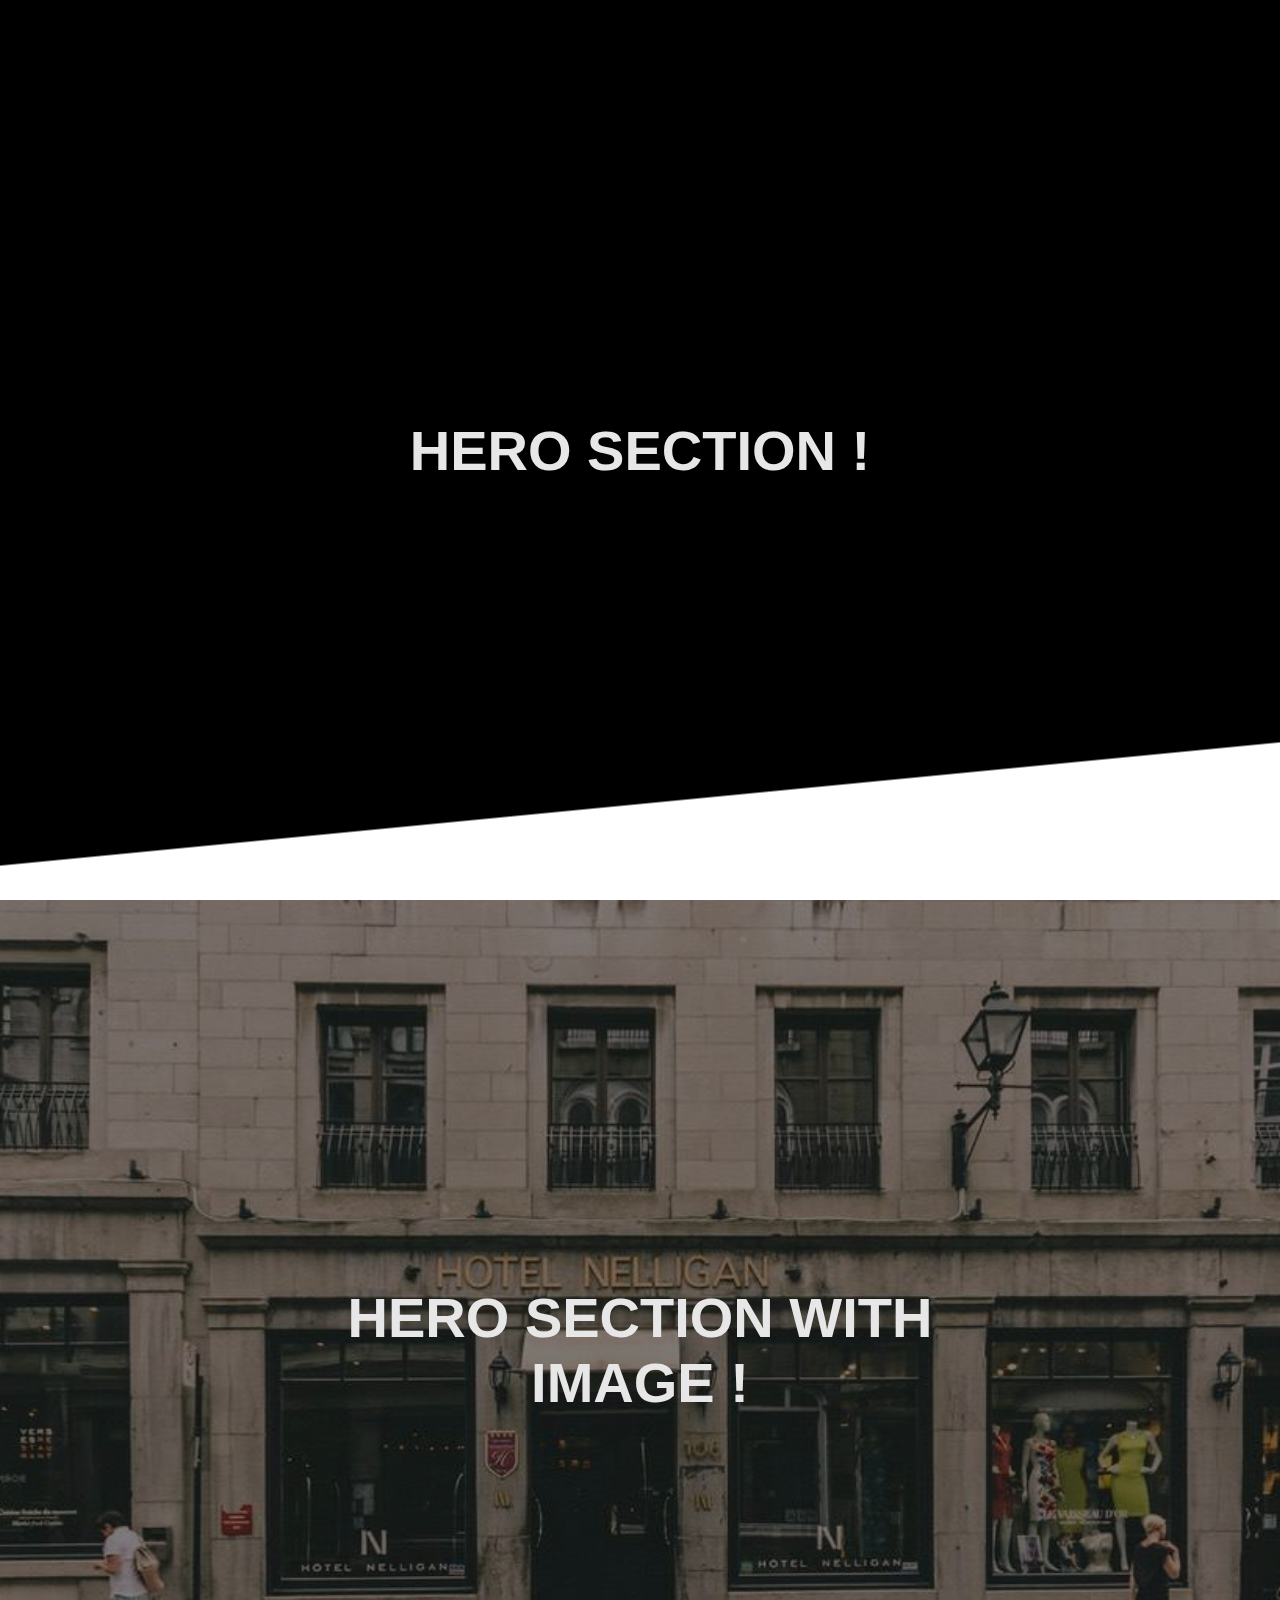
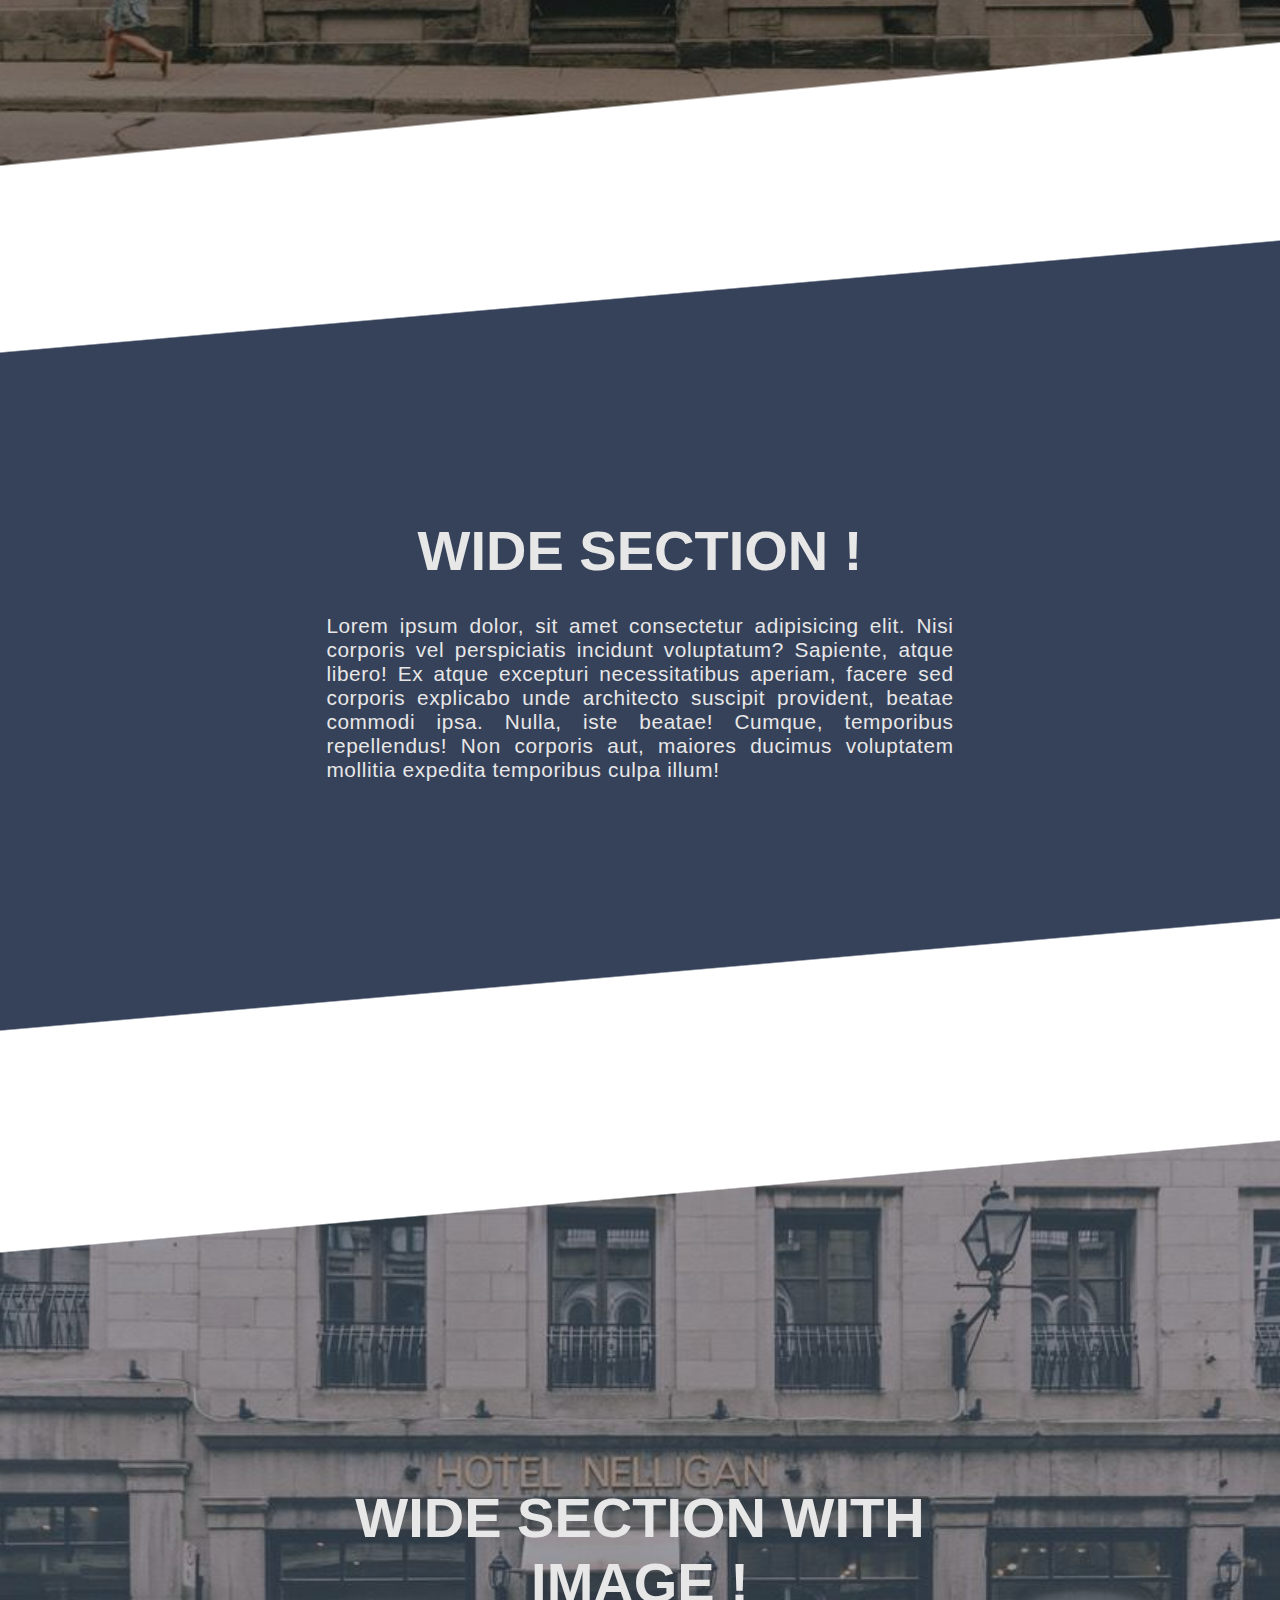
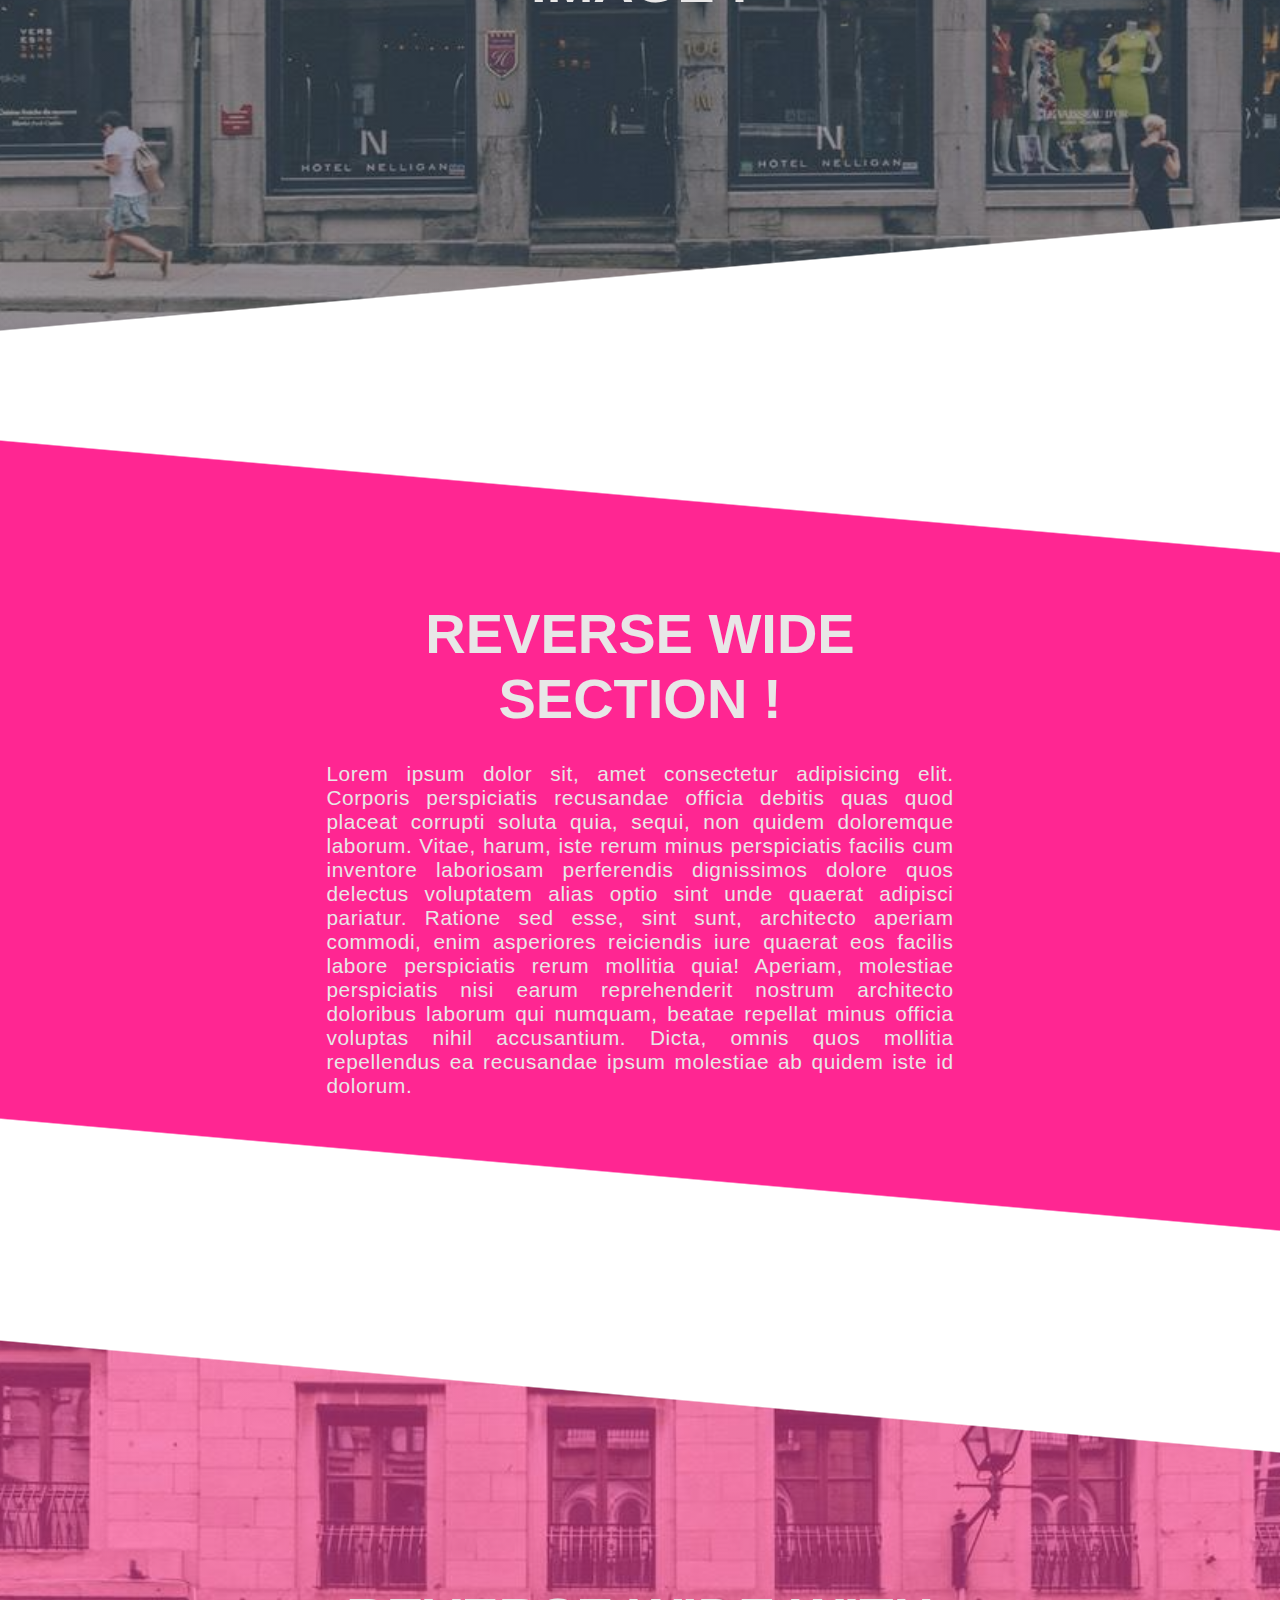
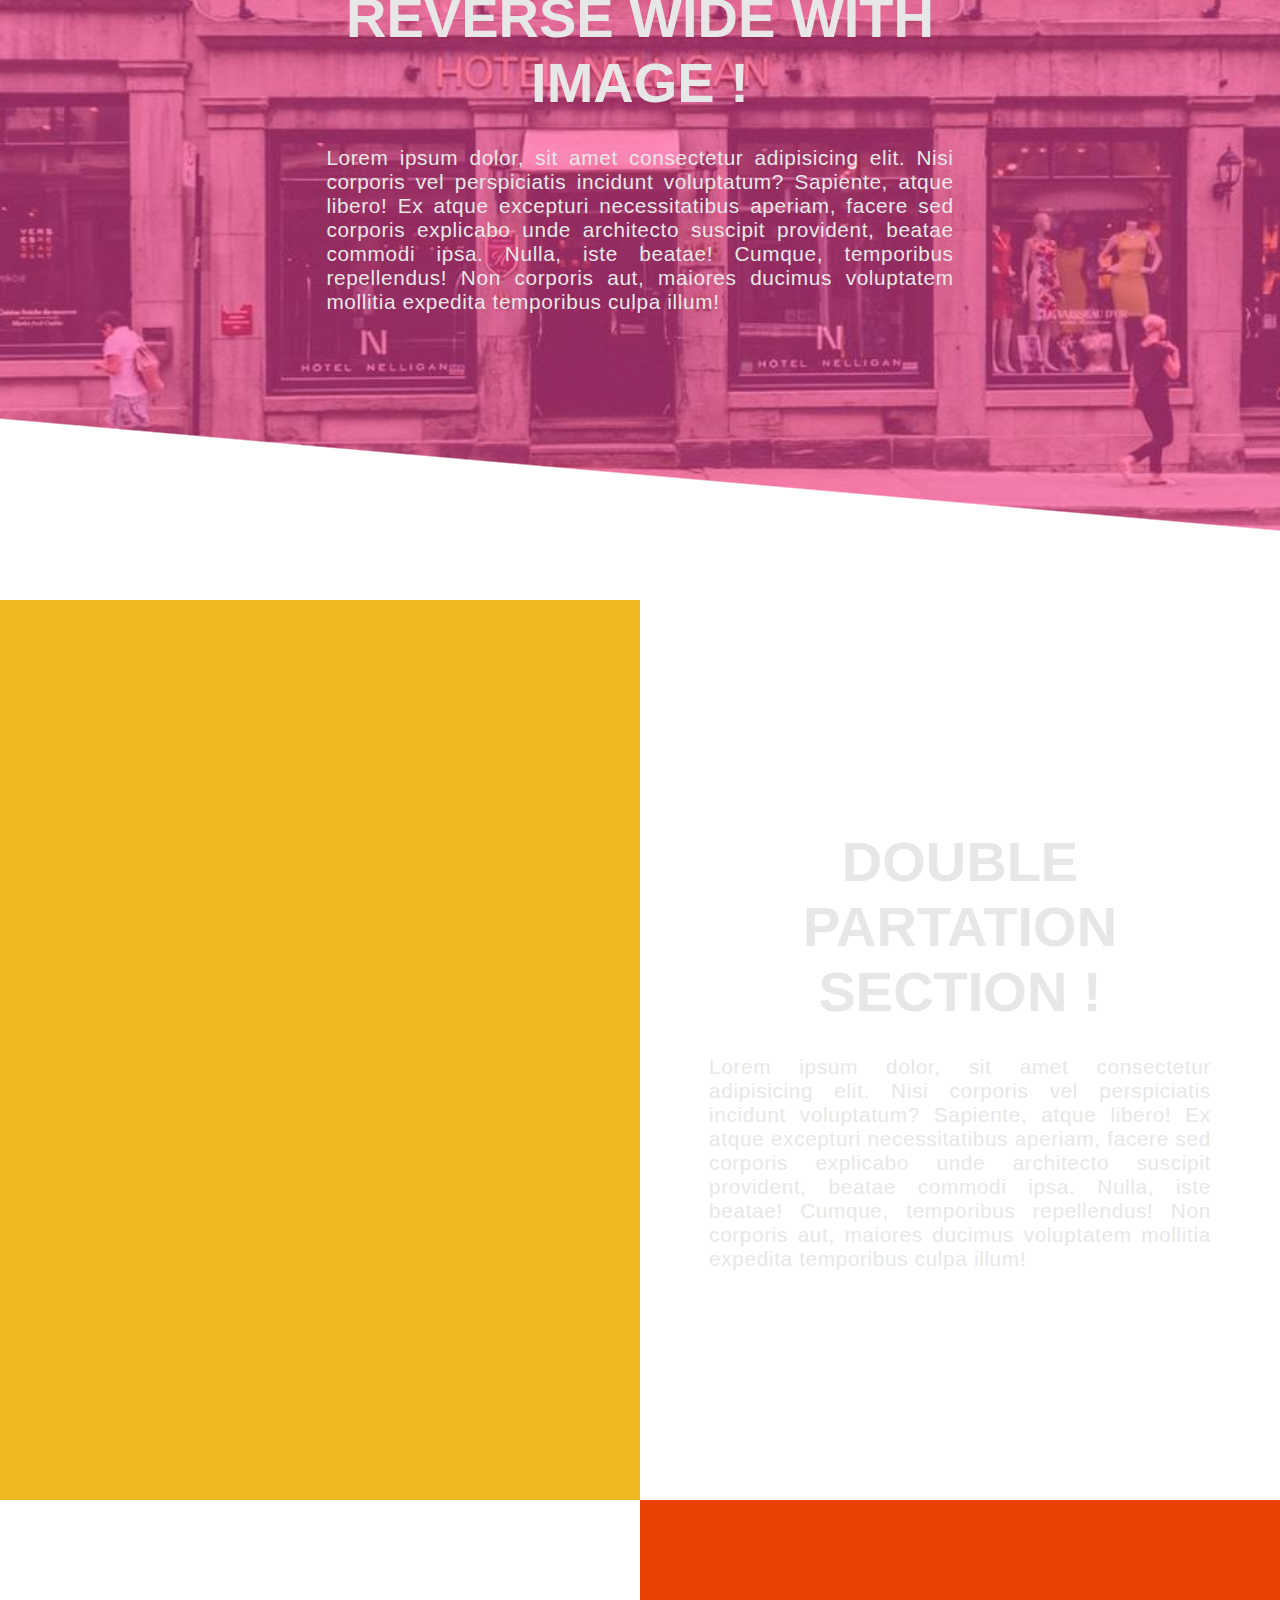
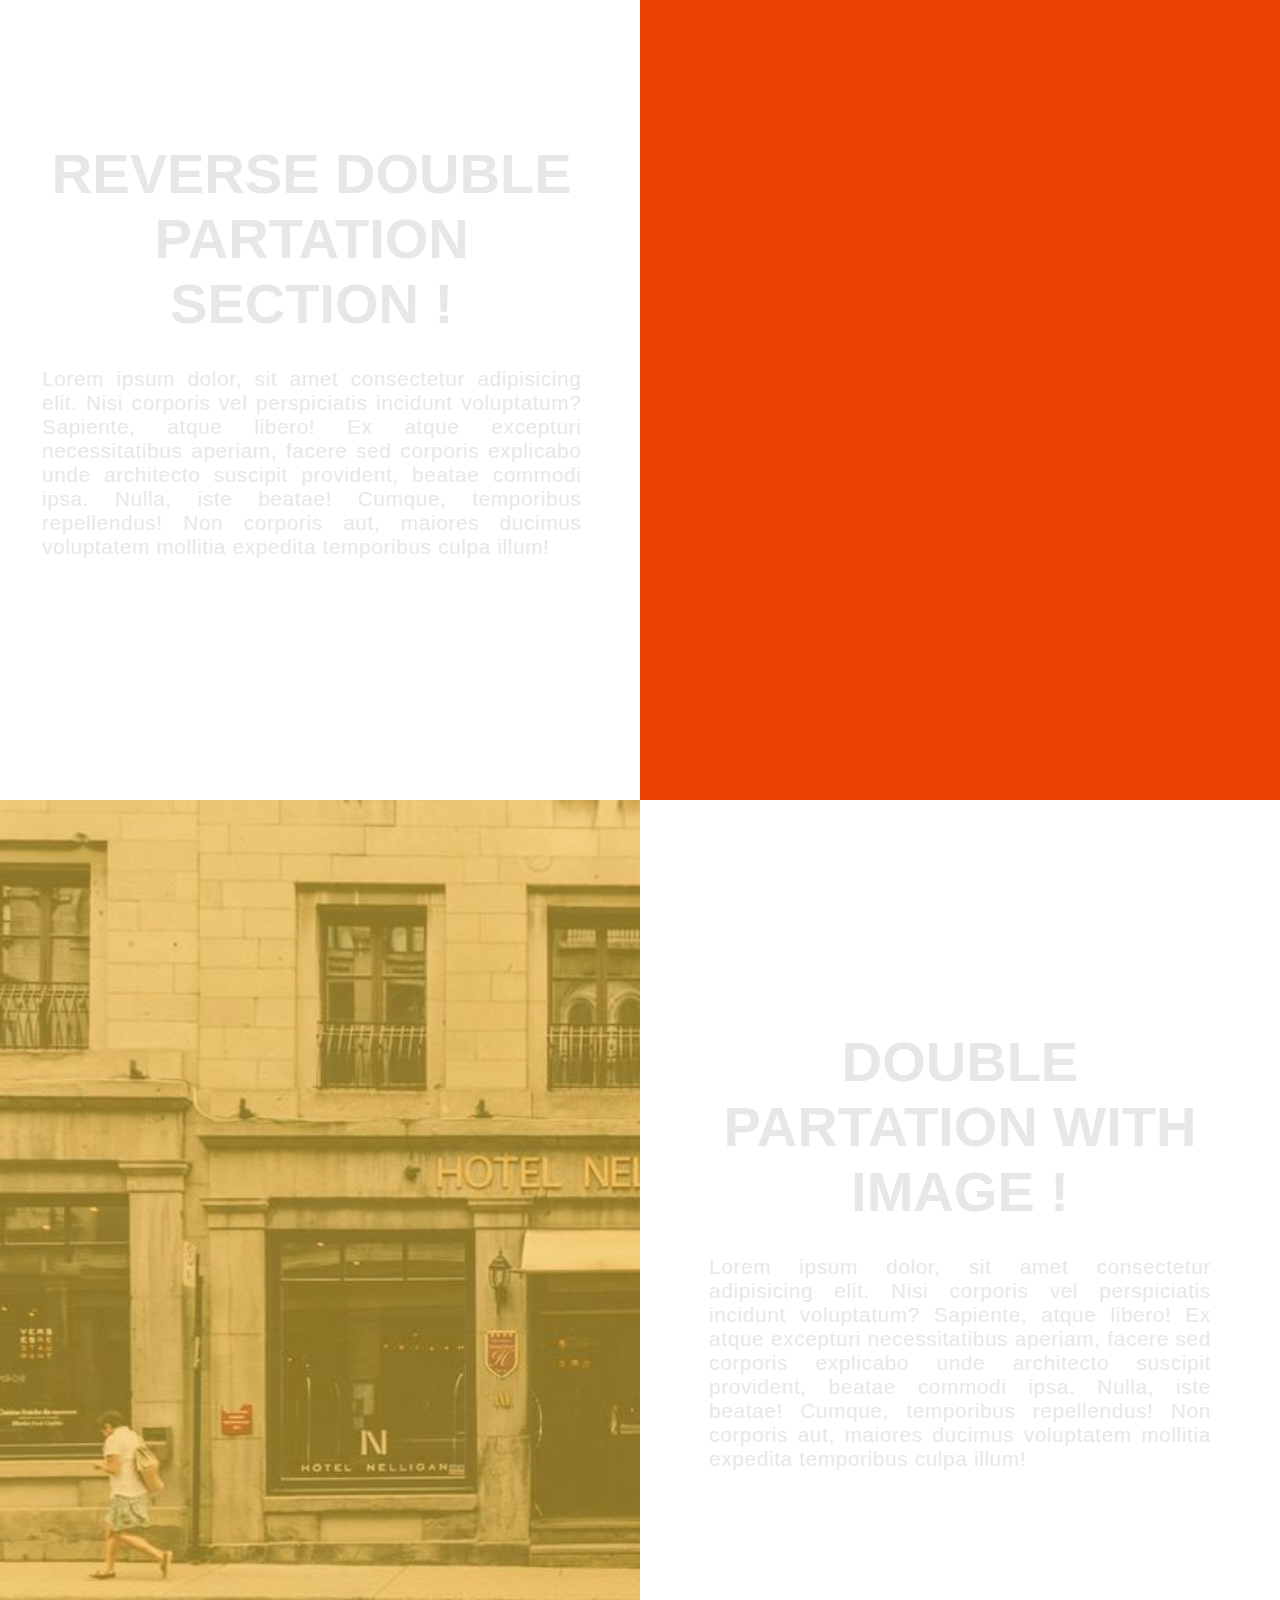
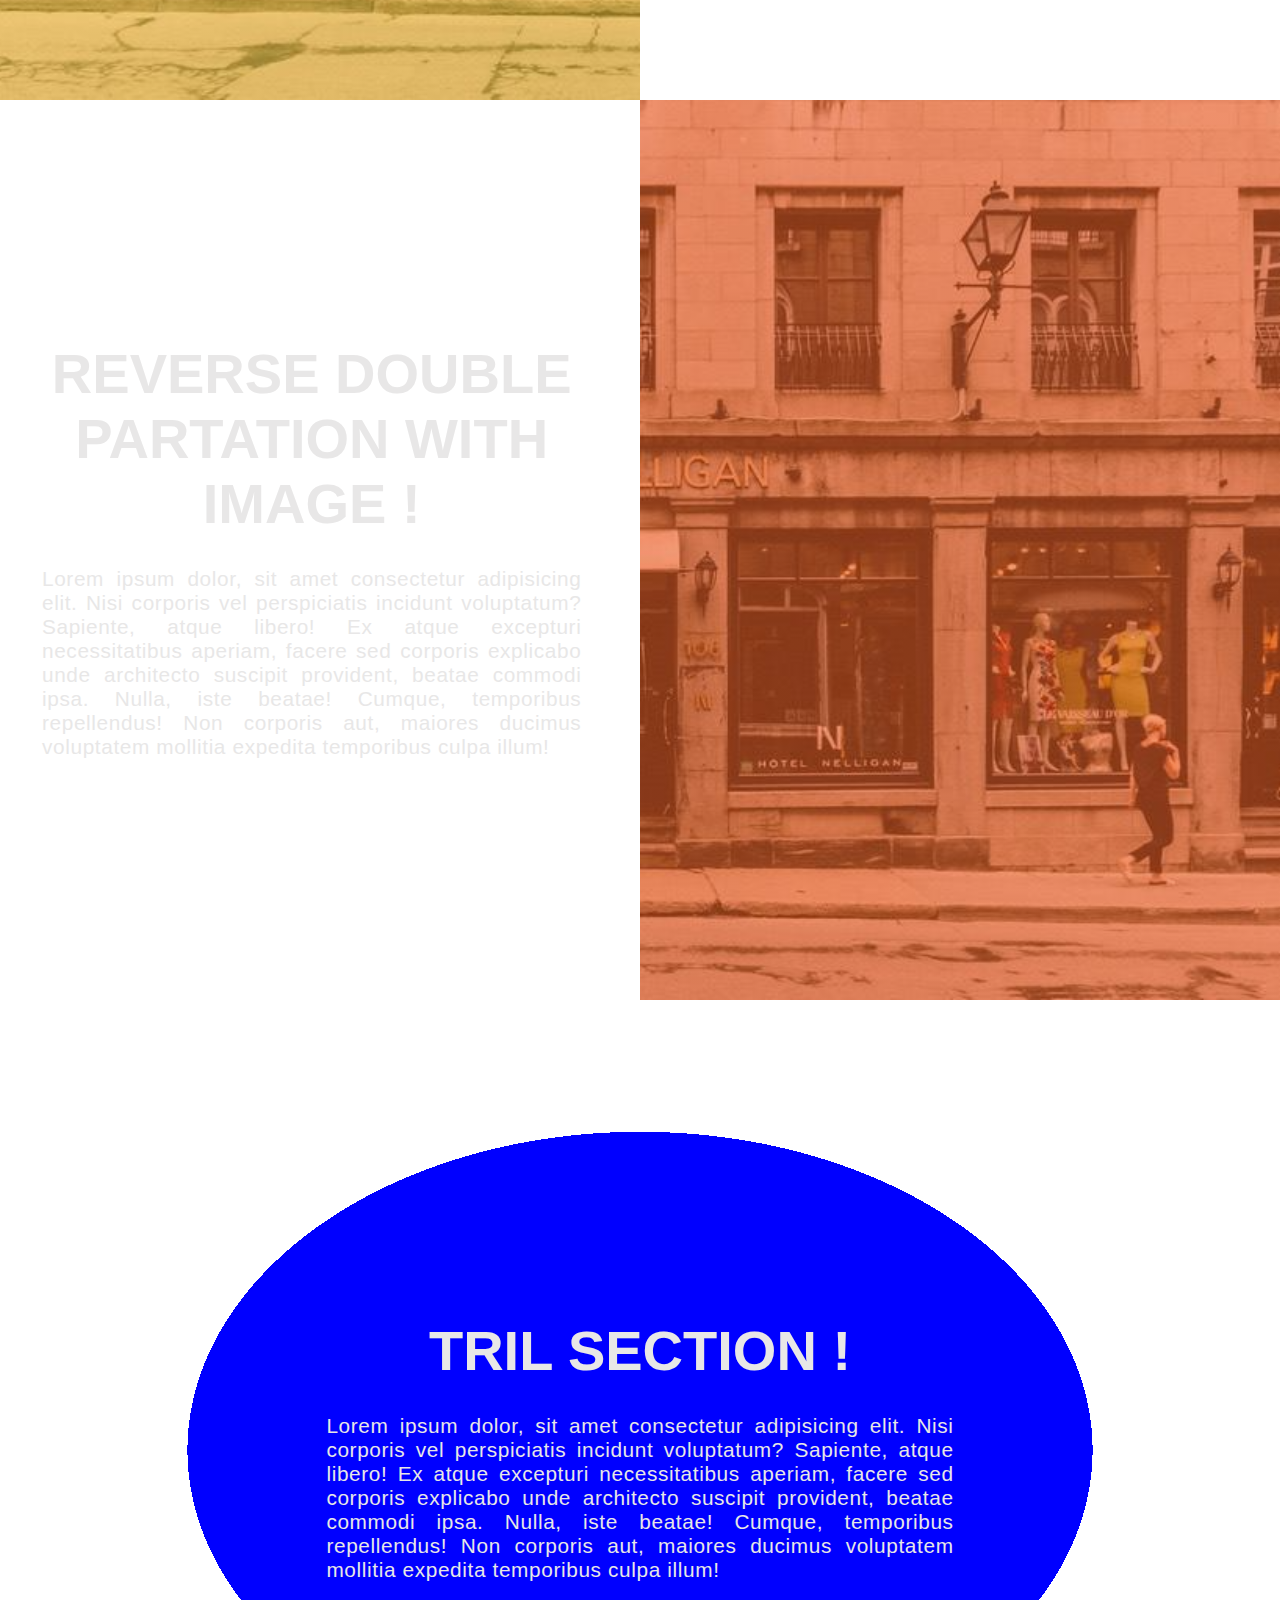
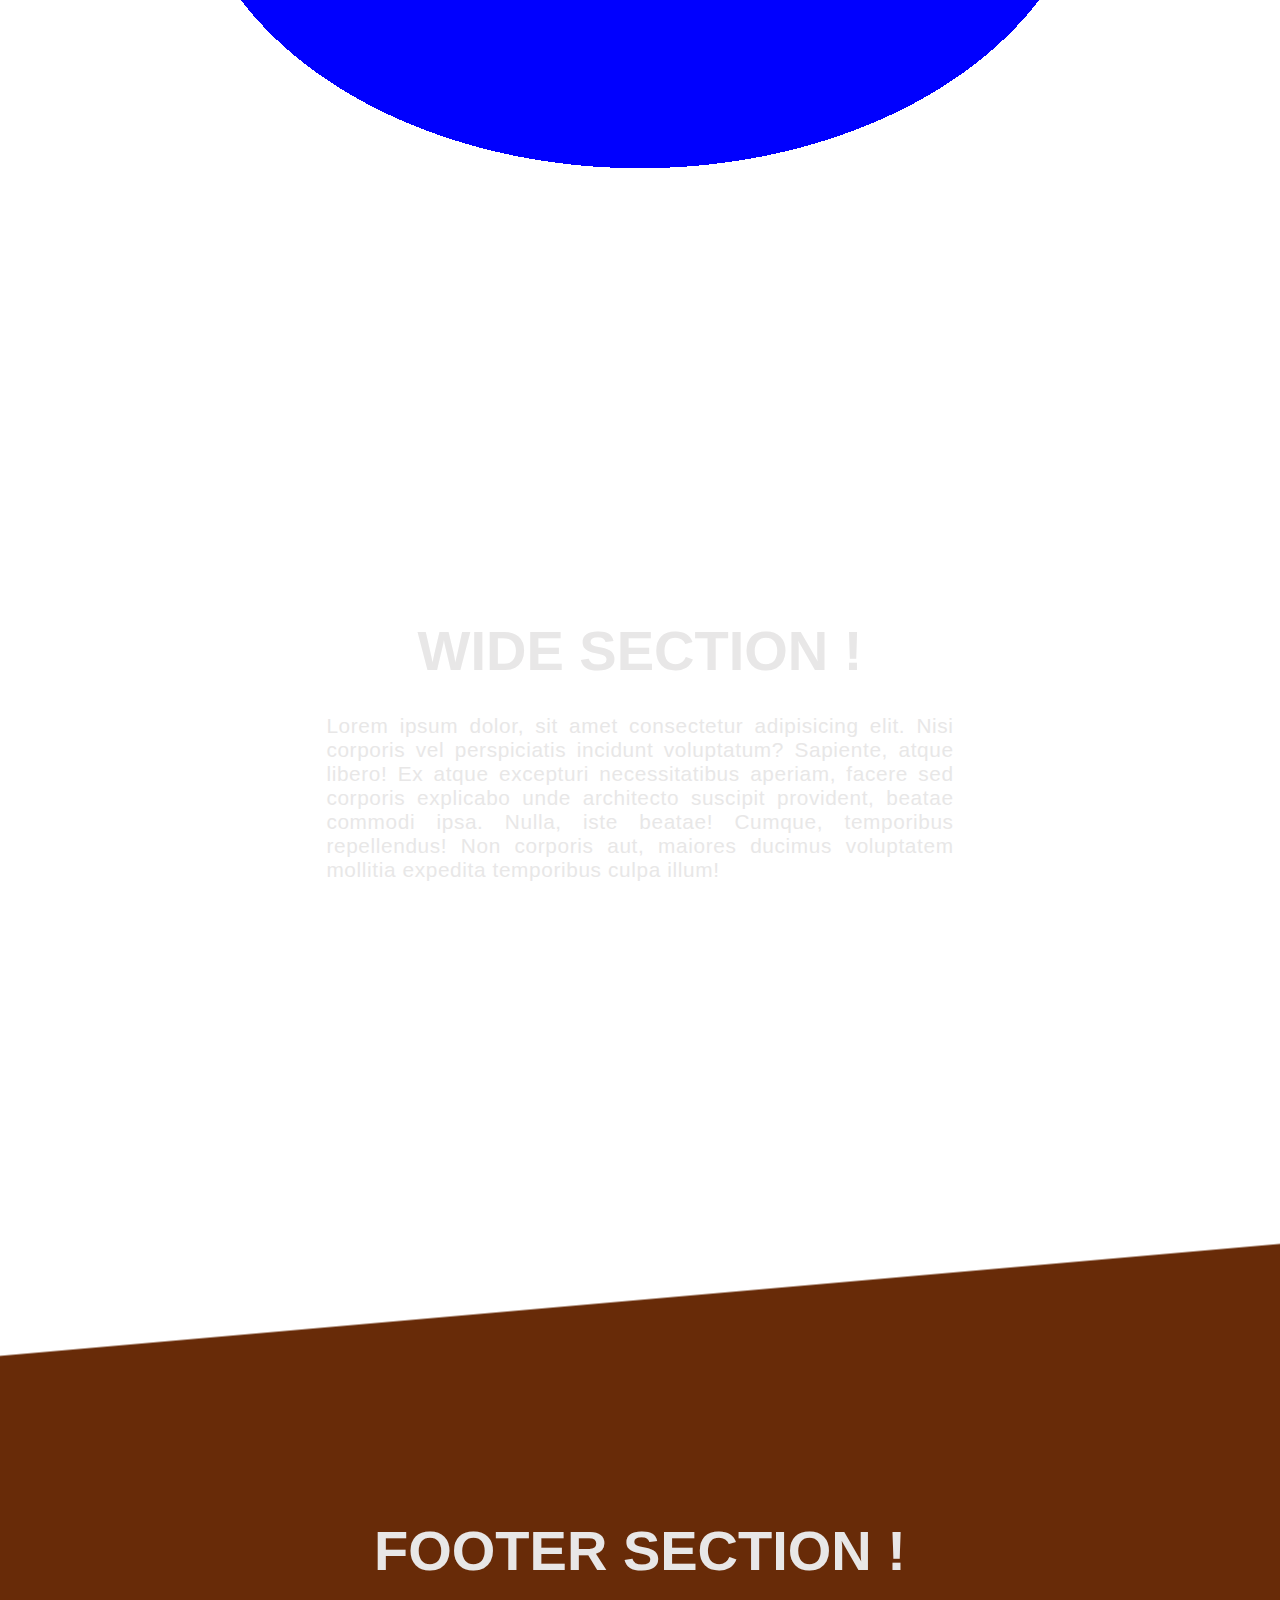
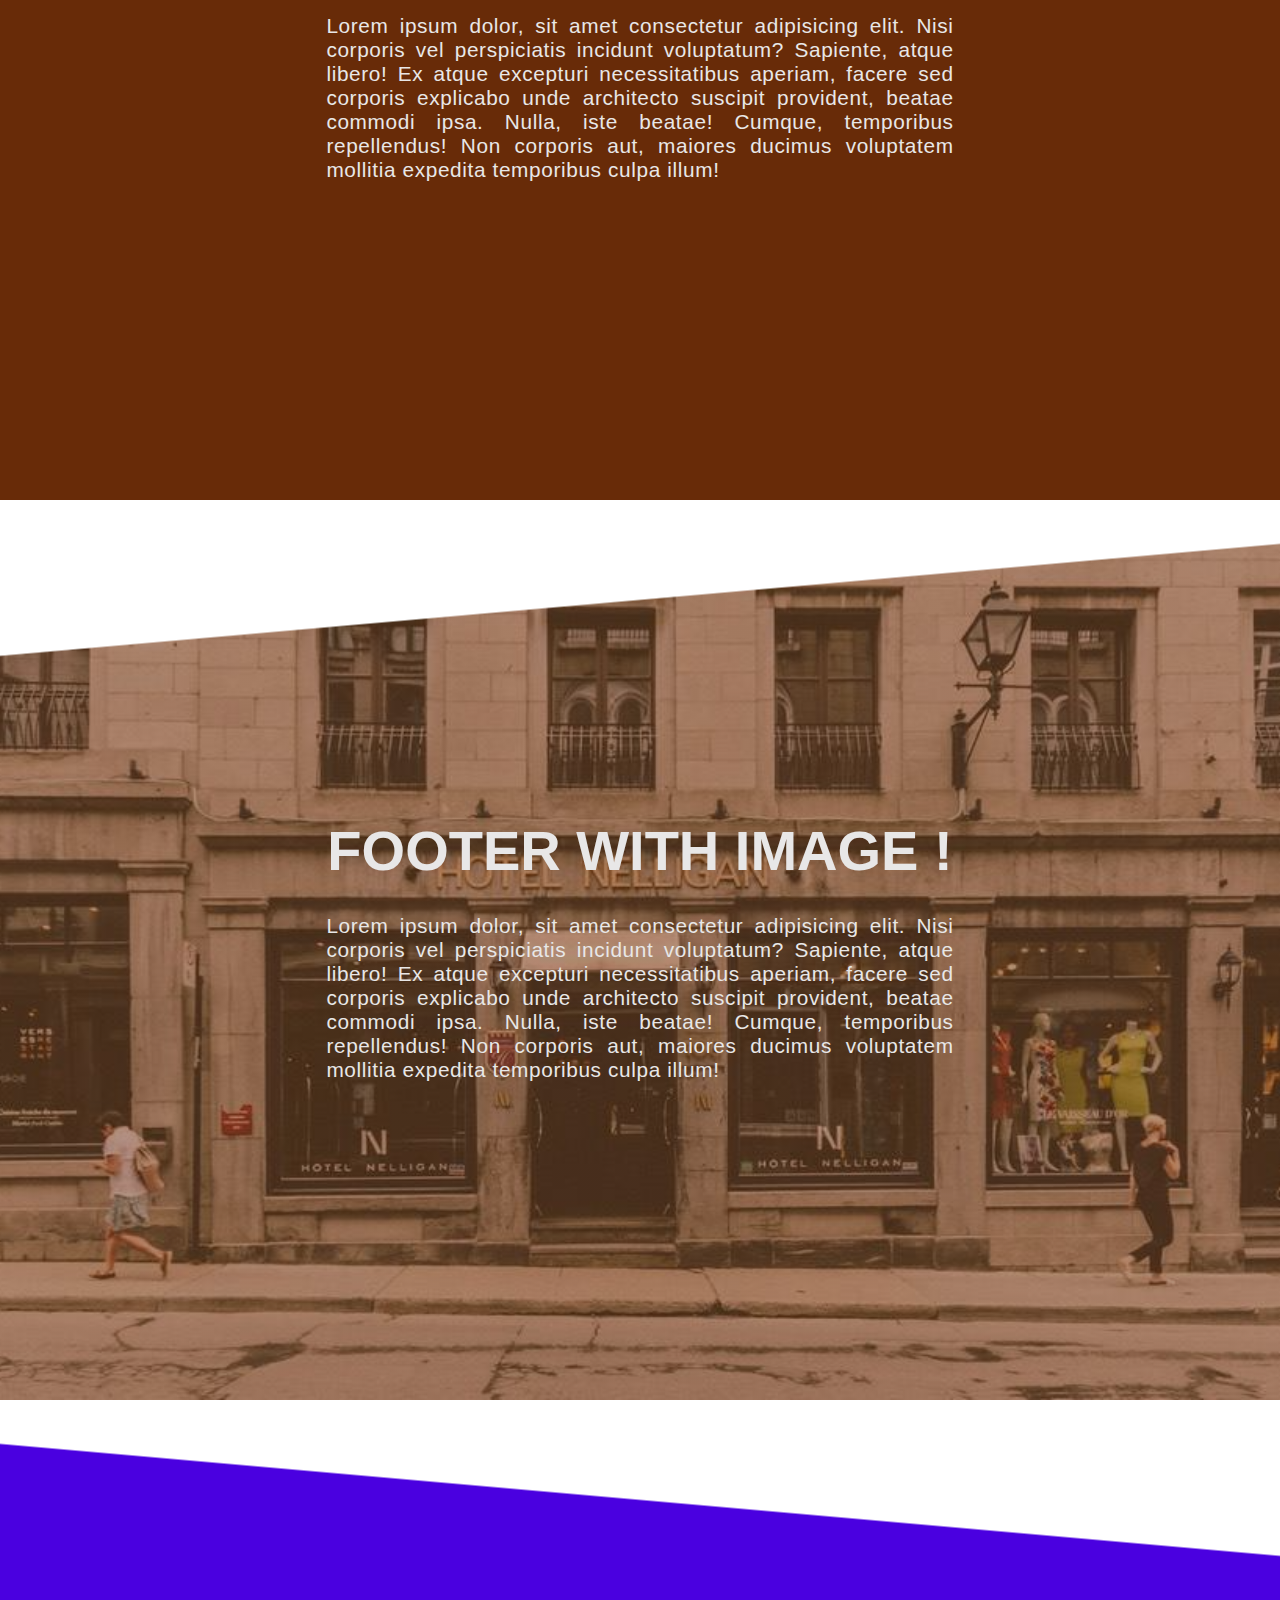
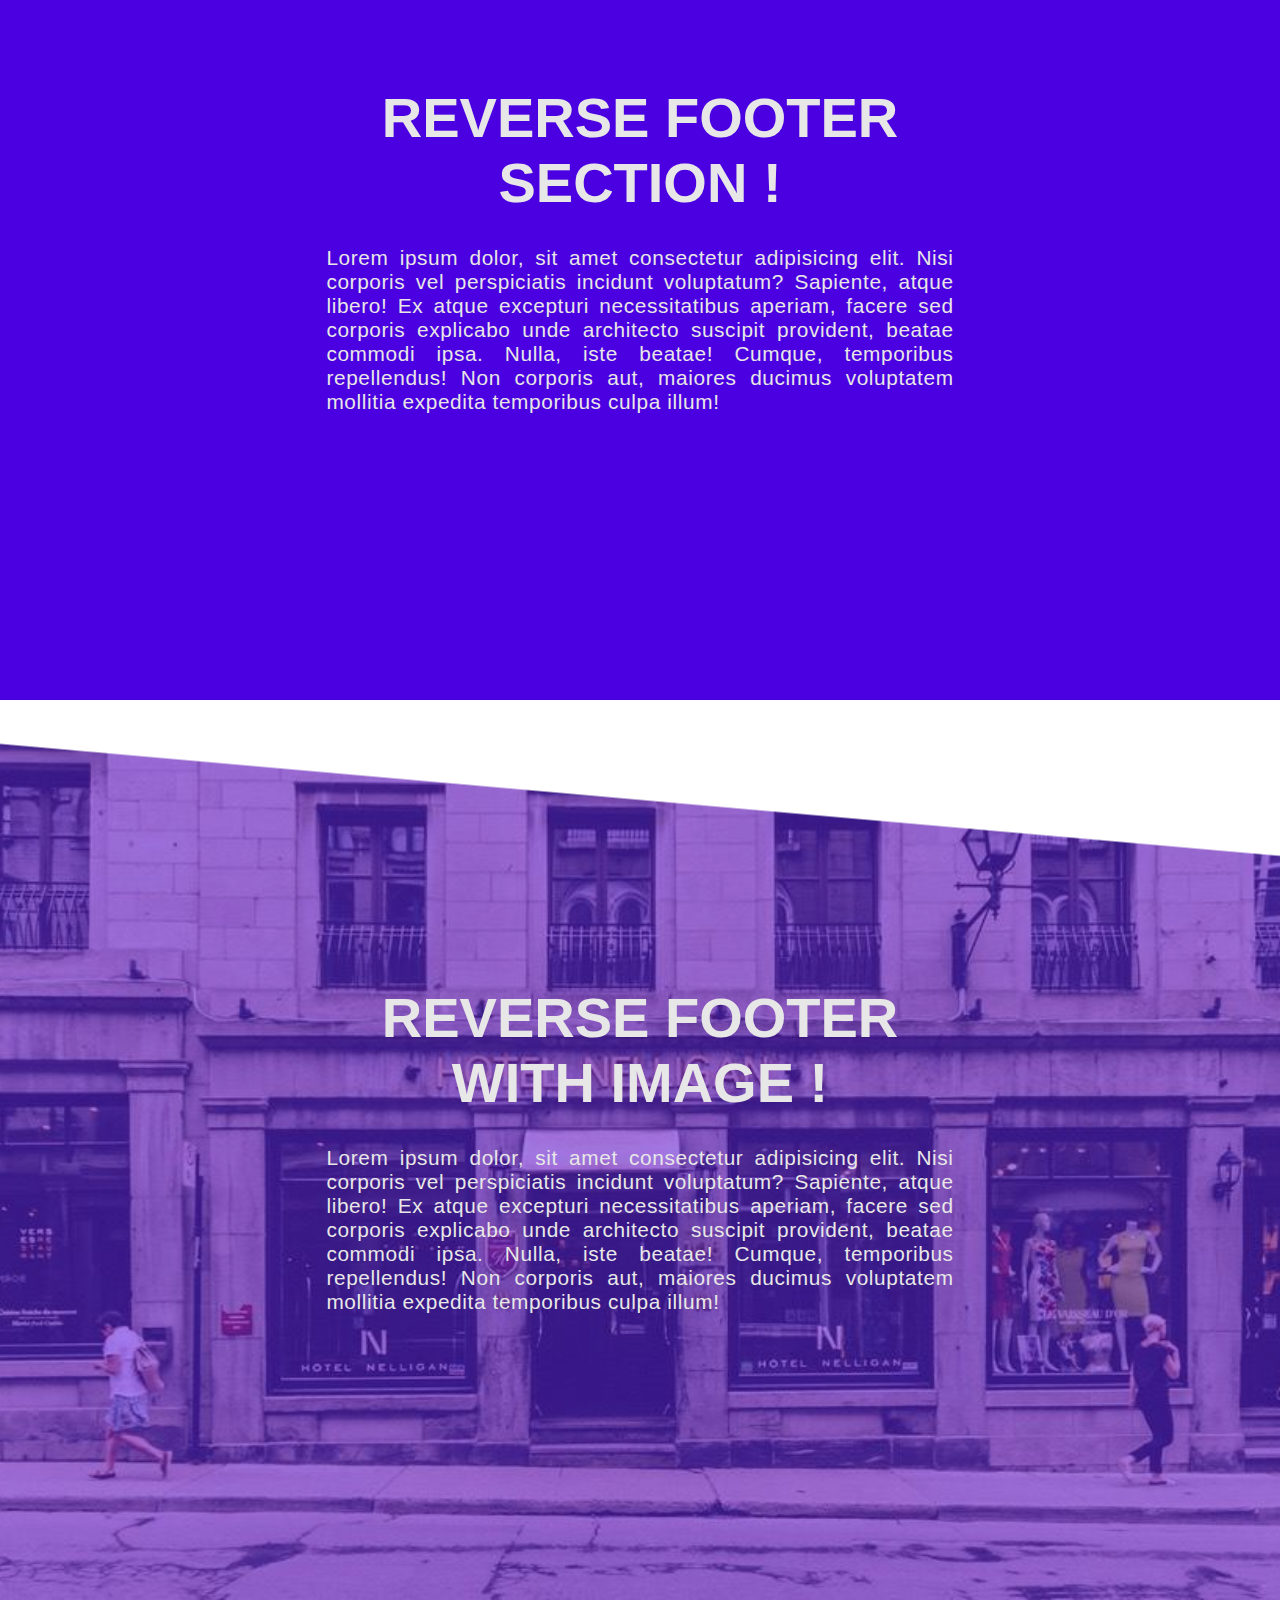
<file: oct29 (Background Shaping & Hero Image With Shap)/index.html>
<!DOCTYPE html><html lang="en"><head><meta charset="UTF-8"><meta name="viewport" content="width=device-width, initial-scale=1.0"><meta http-equiv="X-UA-Compatible" content="ie=edge"><!--Title & Favicons--><title>Backgrounds & Hero Images</title><link rel="shortcut icon" href="assets/img/icon.png?ckcachebust=cfd8368bf3078c8a057430737de68e5a" type="image/png"><link rel="stylesheet" href="assets/style/main.css?ckcachebust=62da6a71385e7b57fb1b56993813e9ce"></head><body><section class="bg_hero"><div class="ctn"><div class="ctn_text"><h1 class="ctn_text_head">hero section !</h1></div></div></section><section class="bg_hero_img"><div class="ctn"><div class="ctn_text"><h1 class="ctn_text_head">hero section with image !</h1></div></div></section><section class="bg_wide"><div class="ctn"><div class="ctn_text"><h1 class="ctn_text_head">wide section !</h1><p class="ctn_text_para">Lorem ipsum dolor, sit amet consectetur adipisicing elit. Nisi corporis vel perspiciatis incidunt voluptatum? Sapiente, atque libero! Ex atque excepturi necessitatibus aperiam, facere sed corporis explicabo unde architecto suscipit provident, beatae commodi ipsa. Nulla, iste beatae! Cumque, temporibus repellendus! Non corporis aut, maiores ducimus voluptatem mollitia expedita temporibus culpa illum!</p></div></div></section><section class="bg_wide_img"><div class="ctn"><div class="ctn_text"><h1 class="ctn_text_head">wide section with image !</h1></div></div></section><section class="bg_wide_rvrs"><div class="ctn"><div class="ctn_text"><h1 class="ctn_text_head">reverse wide section !</h1><p class="ctn_text_para">Lorem ipsum dolor sit, amet consectetur adipisicing elit. Corporis perspiciatis recusandae officia debitis quas quod placeat corrupti soluta quia, sequi, non quidem doloremque laborum. Vitae, harum, iste rerum minus perspiciatis facilis cum inventore laboriosam perferendis dignissimos dolore quos delectus voluptatem alias optio sint unde quaerat adipisci pariatur. Ratione sed esse, sint sunt, architecto aperiam commodi, enim asperiores reiciendis iure quaerat eos facilis labore perspiciatis rerum mollitia quia! Aperiam, molestiae perspiciatis nisi earum reprehenderit nostrum architecto doloribus laborum qui numquam, beatae repellat minus officia voluptas nihil accusantium. Dicta, omnis quos mollitia repellendus ea recusandae ipsum molestiae ab quidem iste id dolorum.</p></div></div></section><section class="bg_wide_img_rvrs"><div class="ctn"><div class="ctn_text"><h1 class="ctn_text_head">reverse wide with image !</h1><p class="ctn_text_para">Lorem ipsum dolor, sit amet consectetur adipisicing elit. Nisi corporis vel perspiciatis incidunt voluptatum? Sapiente, atque libero! Ex atque excepturi necessitatibus aperiam, facere sed corporis explicabo unde architecto suscipit provident, beatae commodi ipsa. Nulla, iste beatae! Cumque, temporibus repellendus! Non corporis aut, maiores ducimus voluptatem mollitia expedita temporibus culpa illum!</p></div></div></section><section class="bg_double"><div class="ctn"><div class="ctn_text left"><h1 class="ctn_text_head">double partation section !</h1><p class="ctn_text_para">Lorem ipsum dolor, sit amet consectetur adipisicing elit. Nisi corporis vel perspiciatis incidunt voluptatum? Sapiente, atque libero! Ex atque excepturi necessitatibus aperiam, facere sed corporis explicabo unde architecto suscipit provident, beatae commodi ipsa. Nulla, iste beatae! Cumque, temporibus repellendus! Non corporis aut, maiores ducimus voluptatem mollitia expedita temporibus culpa illum!</p></div></div></section><section class="bg_double_rvrs"><div class="ctn"><div class="ctn_text right"><h1 class="ctn_text_head">reverse double partation section !</h1><p class="ctn_text_para">Lorem ipsum dolor, sit amet consectetur adipisicing elit. Nisi corporis vel perspiciatis incidunt voluptatum? Sapiente, atque libero! Ex atque excepturi necessitatibus aperiam, facere sed corporis explicabo unde architecto suscipit provident, beatae commodi ipsa. Nulla, iste beatae! Cumque, temporibus repellendus! Non corporis aut, maiores ducimus voluptatem mollitia expedita temporibus culpa illum!</p></div></div></section><section class="bg_double_img"><div class="ctn"><div class="ctn_text left"><h1 class="ctn_text_head">double partation with image !</h1><p class="ctn_text_para">Lorem ipsum dolor, sit amet consectetur adipisicing elit. Nisi corporis vel perspiciatis incidunt voluptatum? Sapiente, atque libero! Ex atque excepturi necessitatibus aperiam, facere sed corporis explicabo unde architecto suscipit provident, beatae commodi ipsa. Nulla, iste beatae! Cumque, temporibus repellendus! Non corporis aut, maiores ducimus voluptatem mollitia expedita temporibus culpa illum!</p></div></div></section><section class="bg_double_img_rvrs"><div class="ctn"><div class="ctn_text right"><h1 class="ctn_text_head">reverse double partation with image !</h1><p class="ctn_text_para">Lorem ipsum dolor, sit amet consectetur adipisicing elit. Nisi corporis vel perspiciatis incidunt voluptatum? Sapiente, atque libero! Ex atque excepturi necessitatibus aperiam, facere sed corporis explicabo unde architecto suscipit provident, beatae commodi ipsa. Nulla, iste beatae! Cumque, temporibus repellendus! Non corporis aut, maiores ducimus voluptatem mollitia expedita temporibus culpa illum!</p></div></div></section><section class="bg_tril"><div class="ctn"><div class="ctn_text"><h1 class="ctn_text_head">tril section !</h1><p class="ctn_text_para">Lorem ipsum dolor, sit amet consectetur adipisicing elit. Nisi corporis vel perspiciatis incidunt voluptatum? Sapiente, atque libero! Ex atque excepturi necessitatibus aperiam, facere sed corporis explicabo unde architecto suscipit provident, beatae commodi ipsa. Nulla, iste beatae! Cumque, temporibus repellendus! Non corporis aut, maiores ducimus voluptatem mollitia expedita temporibus culpa illum!</p></div></div></section><section class="bg_12"><div class="ctn"><div class="ctn_text"><h1 class="ctn_text_head">wide section !</h1><p class="ctn_text_para">Lorem ipsum dolor, sit amet consectetur adipisicing elit. Nisi corporis vel perspiciatis incidunt voluptatum? Sapiente, atque libero! Ex atque excepturi necessitatibus aperiam, facere sed corporis explicabo unde architecto suscipit provident, beatae commodi ipsa. Nulla, iste beatae! Cumque, temporibus repellendus! Non corporis aut, maiores ducimus voluptatem mollitia expedita temporibus culpa illum!</p></div></div></section><section class="bg_footer"><div class="ctn"><div class="ctn_text"><h1 class="ctn_text_head">footer section !</h1><p class="ctn_text_para">Lorem ipsum dolor, sit amet consectetur adipisicing elit. Nisi corporis vel perspiciatis incidunt voluptatum? Sapiente, atque libero! Ex atque excepturi necessitatibus aperiam, facere sed corporis explicabo unde architecto suscipit provident, beatae commodi ipsa. Nulla, iste beatae! Cumque, temporibus repellendus! Non corporis aut, maiores ducimus voluptatem mollitia expedita temporibus culpa illum!</p></div></div></section><section class="bg_footer_img"><div class="ctn"><div class="ctn_text"><h1 class="ctn_text_head">footer with Image !</h1><p class="ctn_text_para">Lorem ipsum dolor, sit amet consectetur adipisicing elit. Nisi corporis vel perspiciatis incidunt voluptatum? Sapiente, atque libero! Ex atque excepturi necessitatibus aperiam, facere sed corporis explicabo unde architecto suscipit provident, beatae commodi ipsa. Nulla, iste beatae! Cumque, temporibus repellendus! Non corporis aut, maiores ducimus voluptatem mollitia expedita temporibus culpa illum!</p></div></div></section><section class="bg_footer_rvrs"><div class="ctn"><div class="ctn_text"><h1 class="ctn_text_head">reverse footer section !</h1><p class="ctn_text_para">Lorem ipsum dolor, sit amet consectetur adipisicing elit. Nisi corporis vel perspiciatis incidunt voluptatum? Sapiente, atque libero! Ex atque excepturi necessitatibus aperiam, facere sed corporis explicabo unde architecto suscipit provident, beatae commodi ipsa. Nulla, iste beatae! Cumque, temporibus repellendus! Non corporis aut, maiores ducimus voluptatem mollitia expedita temporibus culpa illum!</p></div></div></section><section class="bg_footer_img_rvrs"><div class="ctn"><div class="ctn_text"><h1 class="ctn_text_head">reverse footer with Image !</h1><p class="ctn_text_para">Lorem ipsum dolor, sit amet consectetur adipisicing elit. Nisi corporis vel perspiciatis incidunt voluptatum? Sapiente, atque libero! Ex atque excepturi necessitatibus aperiam, facere sed corporis explicabo unde architecto suscipit provident, beatae commodi ipsa. Nulla, iste beatae! Cumque, temporibus repellendus! Non corporis aut, maiores ducimus voluptatem mollitia expedita temporibus culpa illum!</p></div></div></section></body></html>
</file>
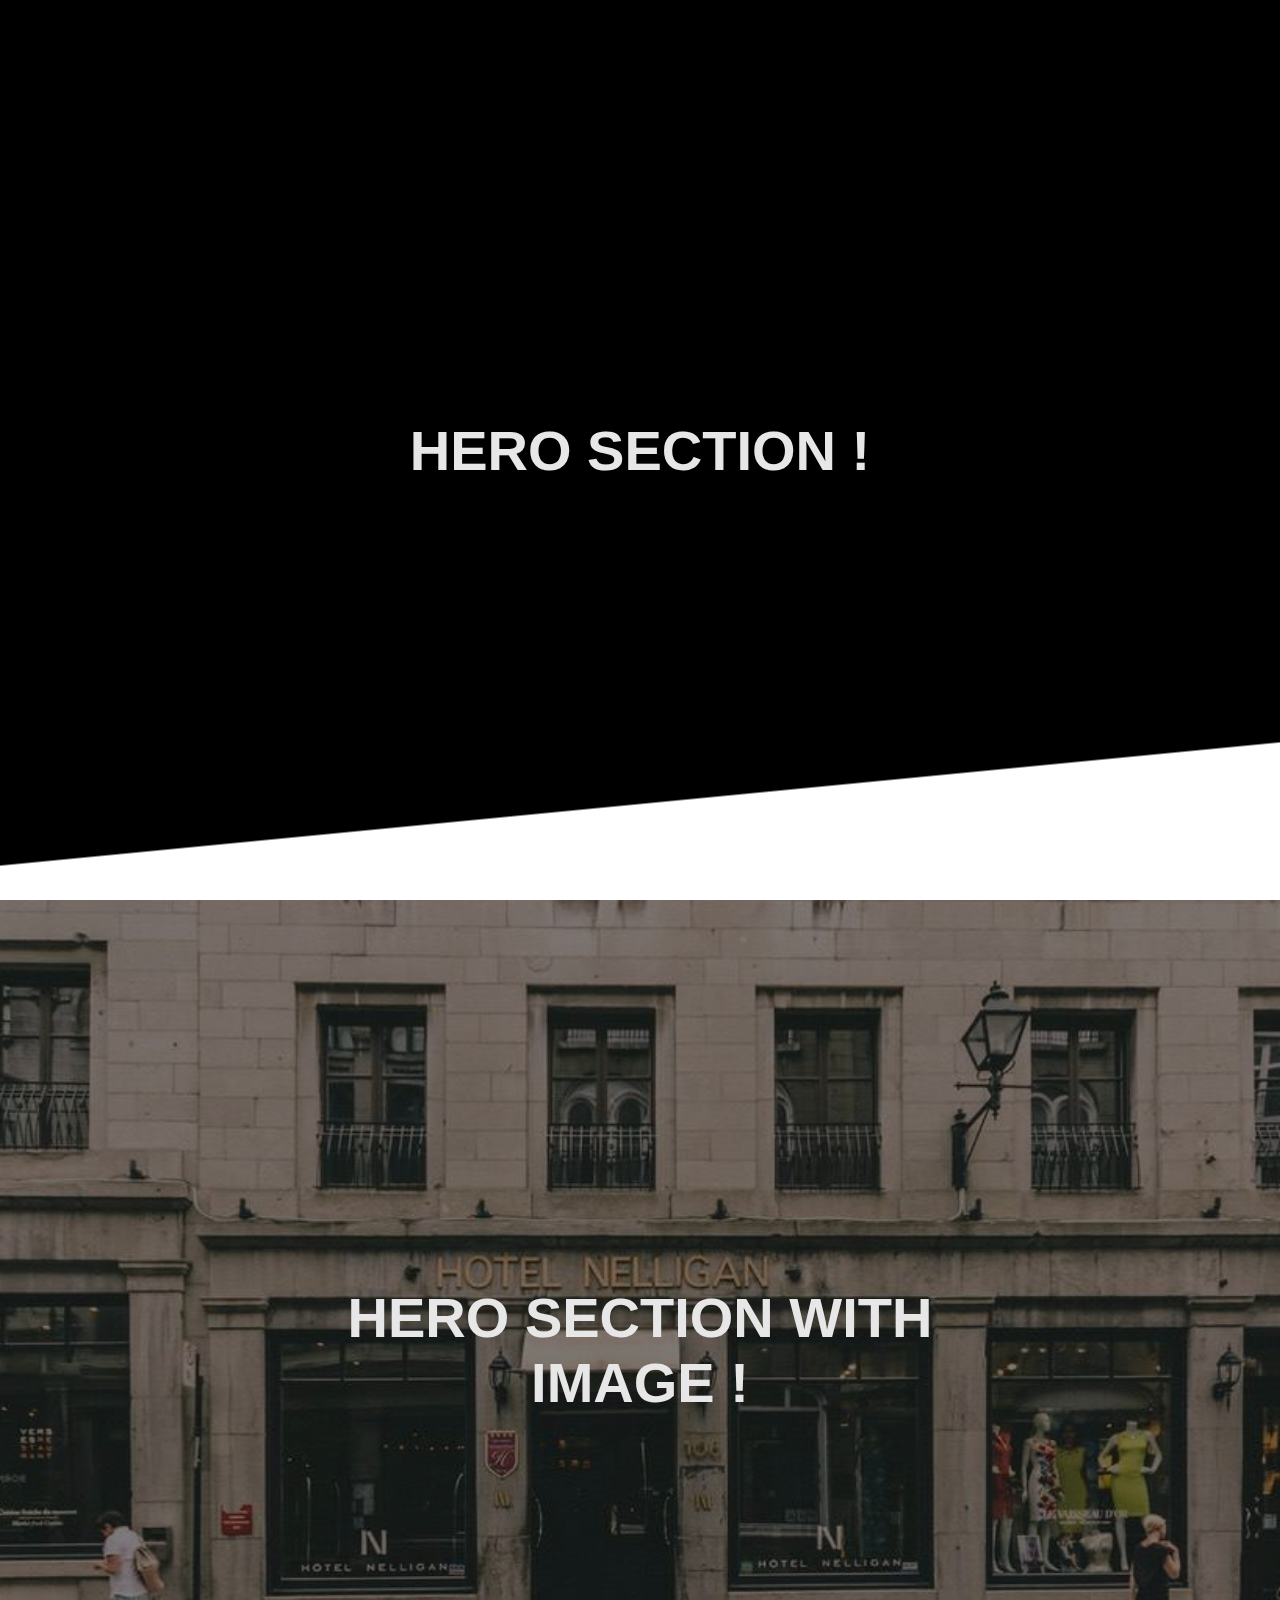
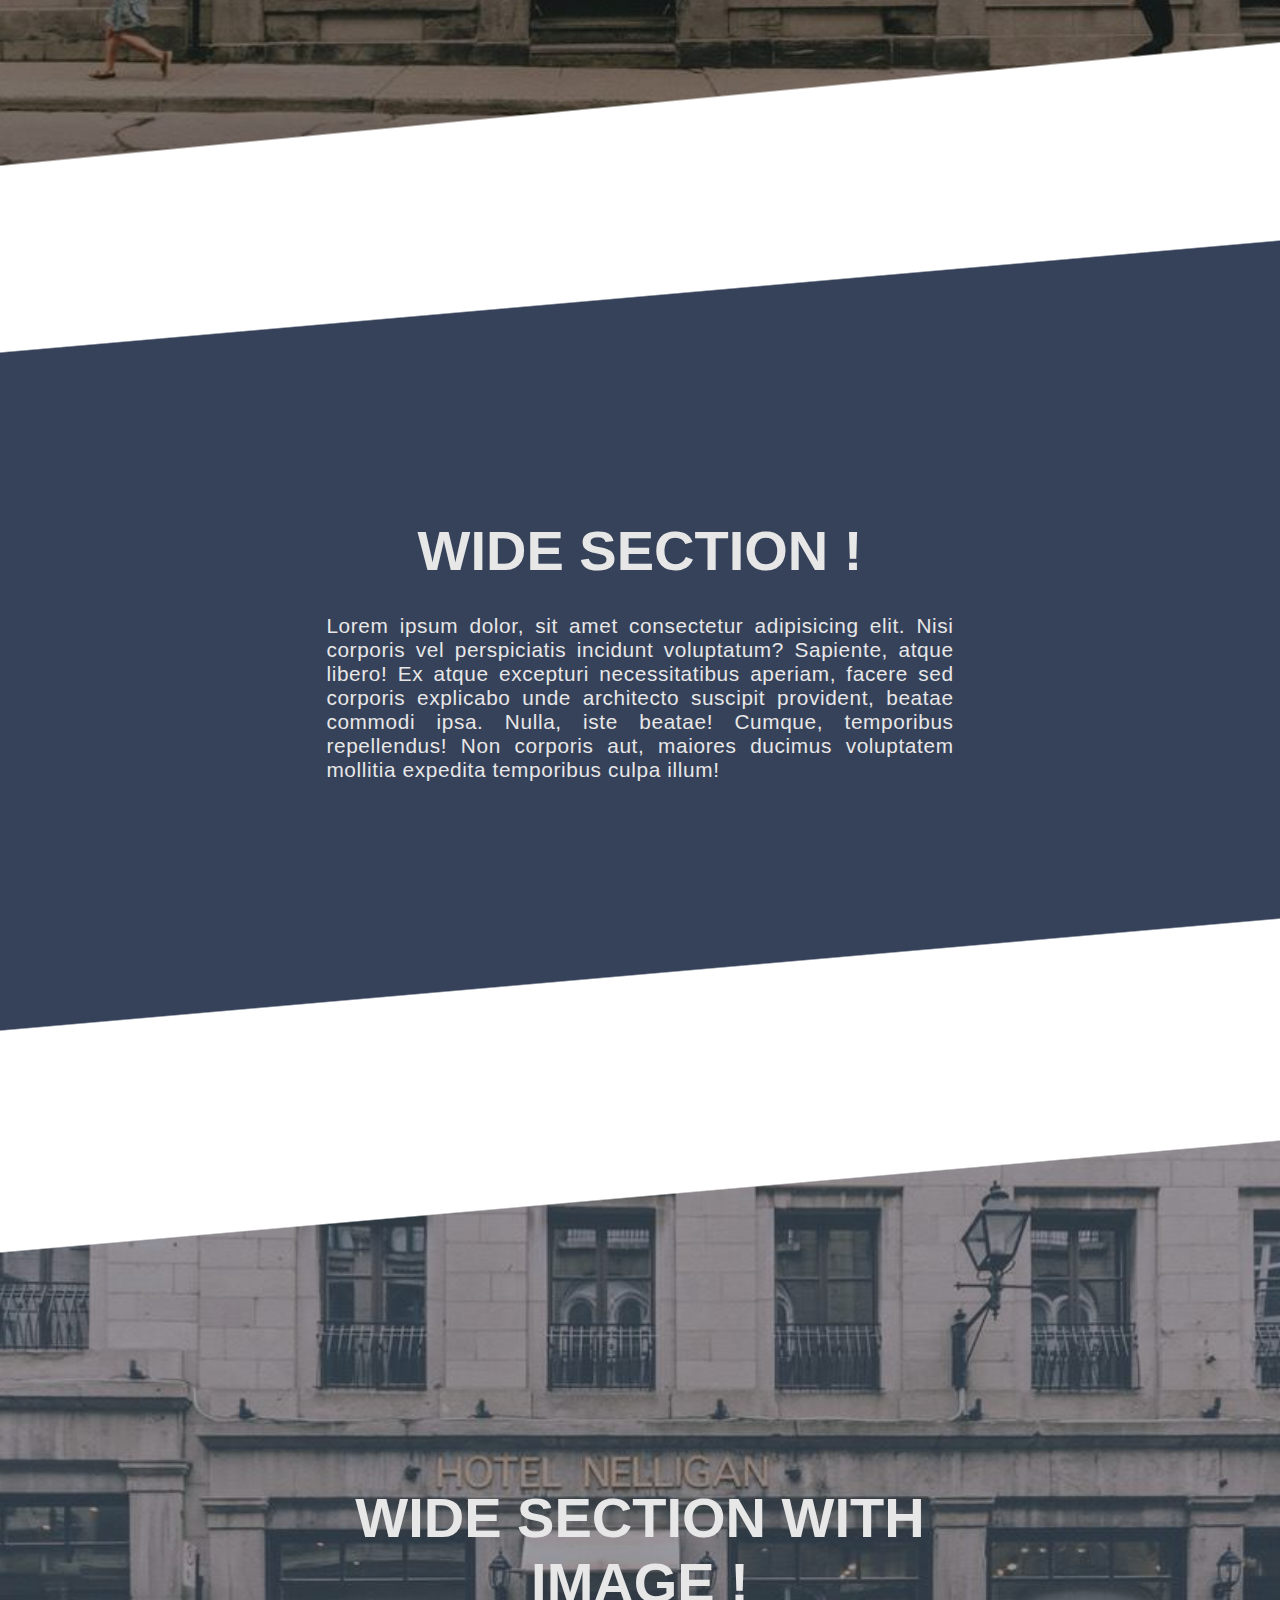
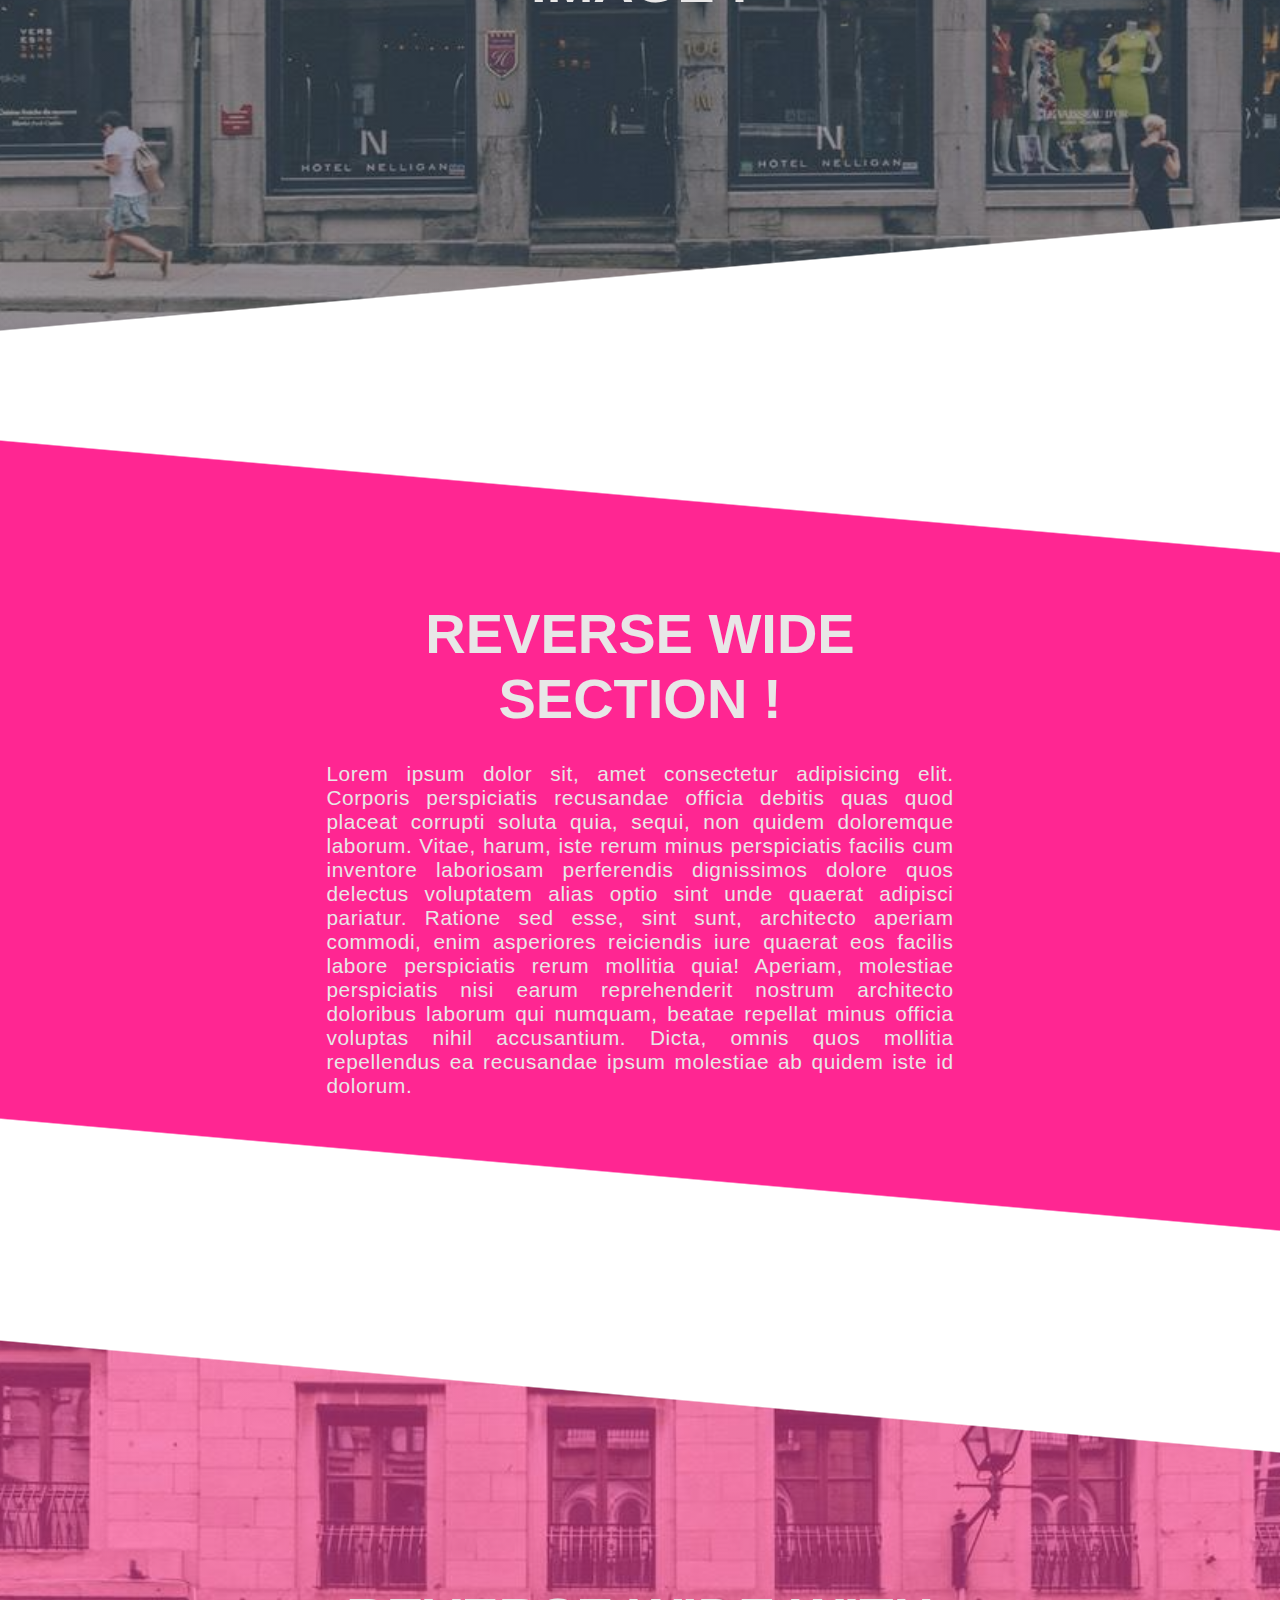
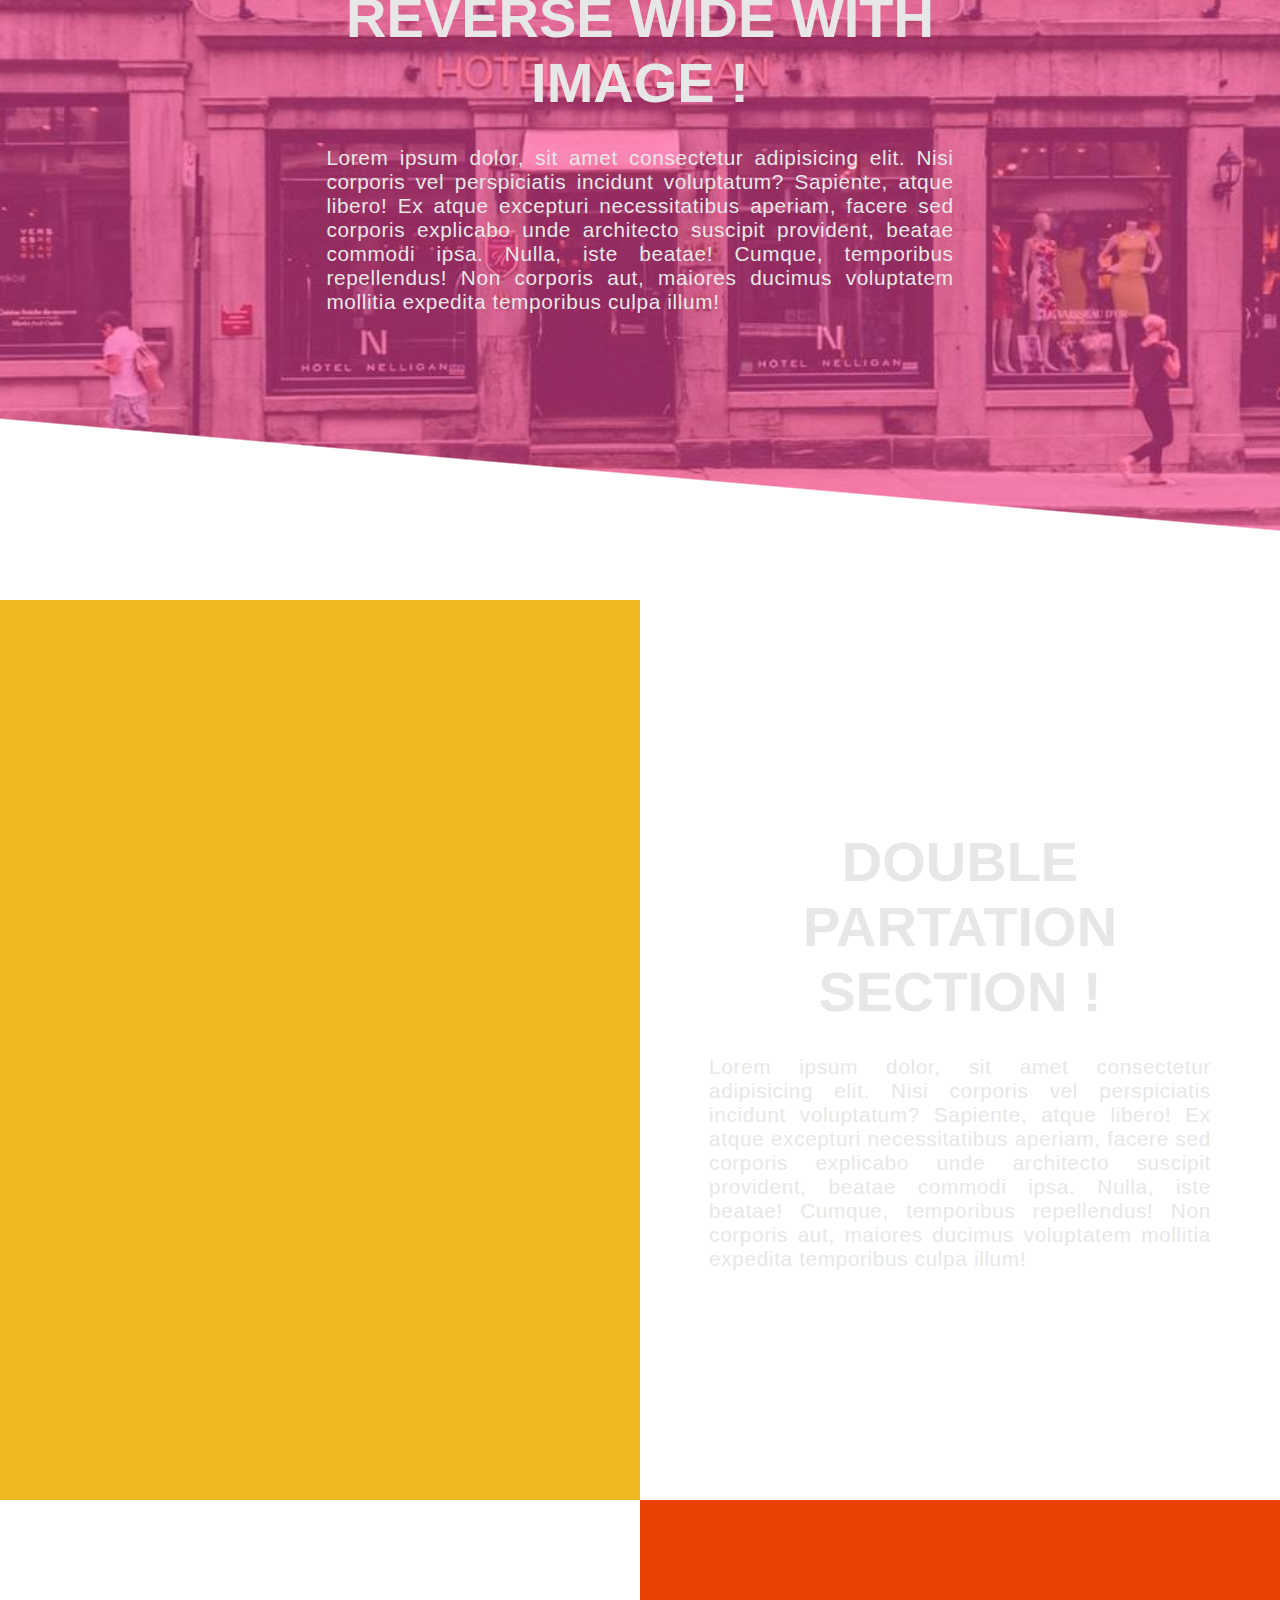
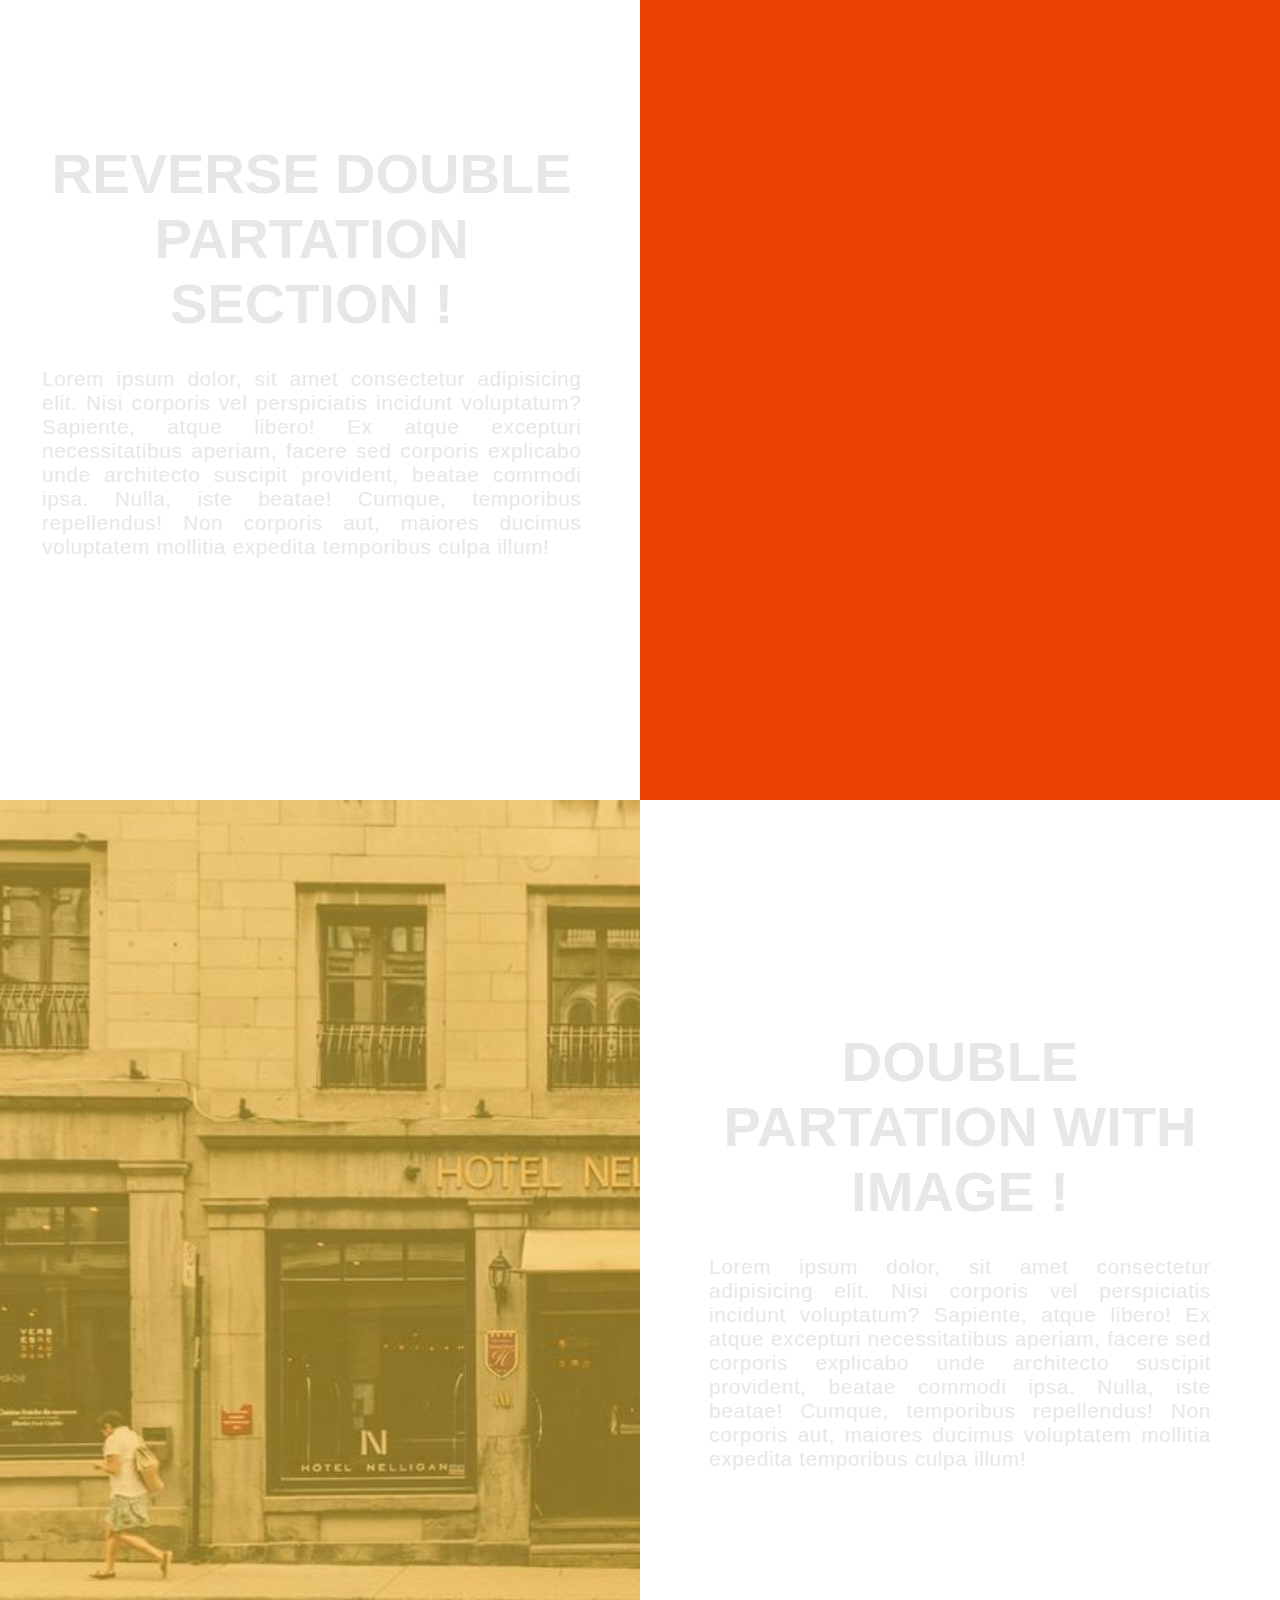
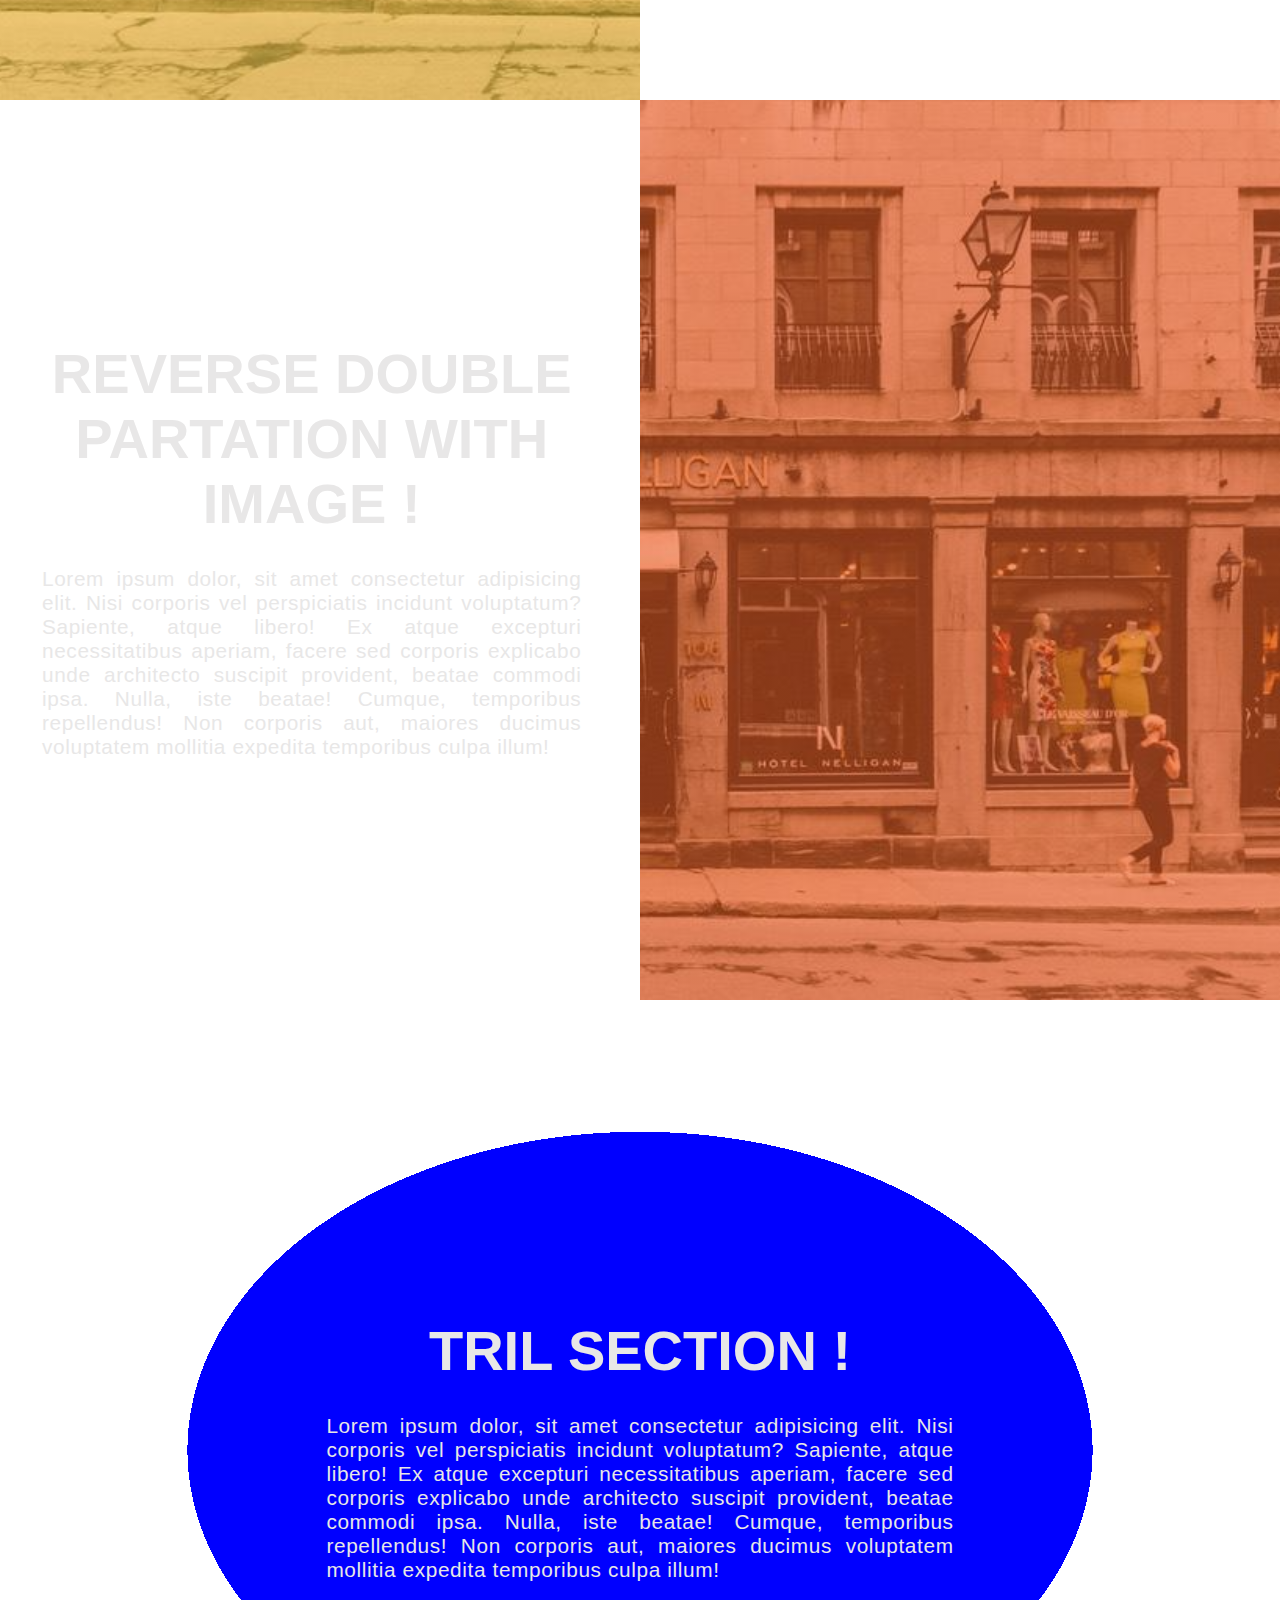
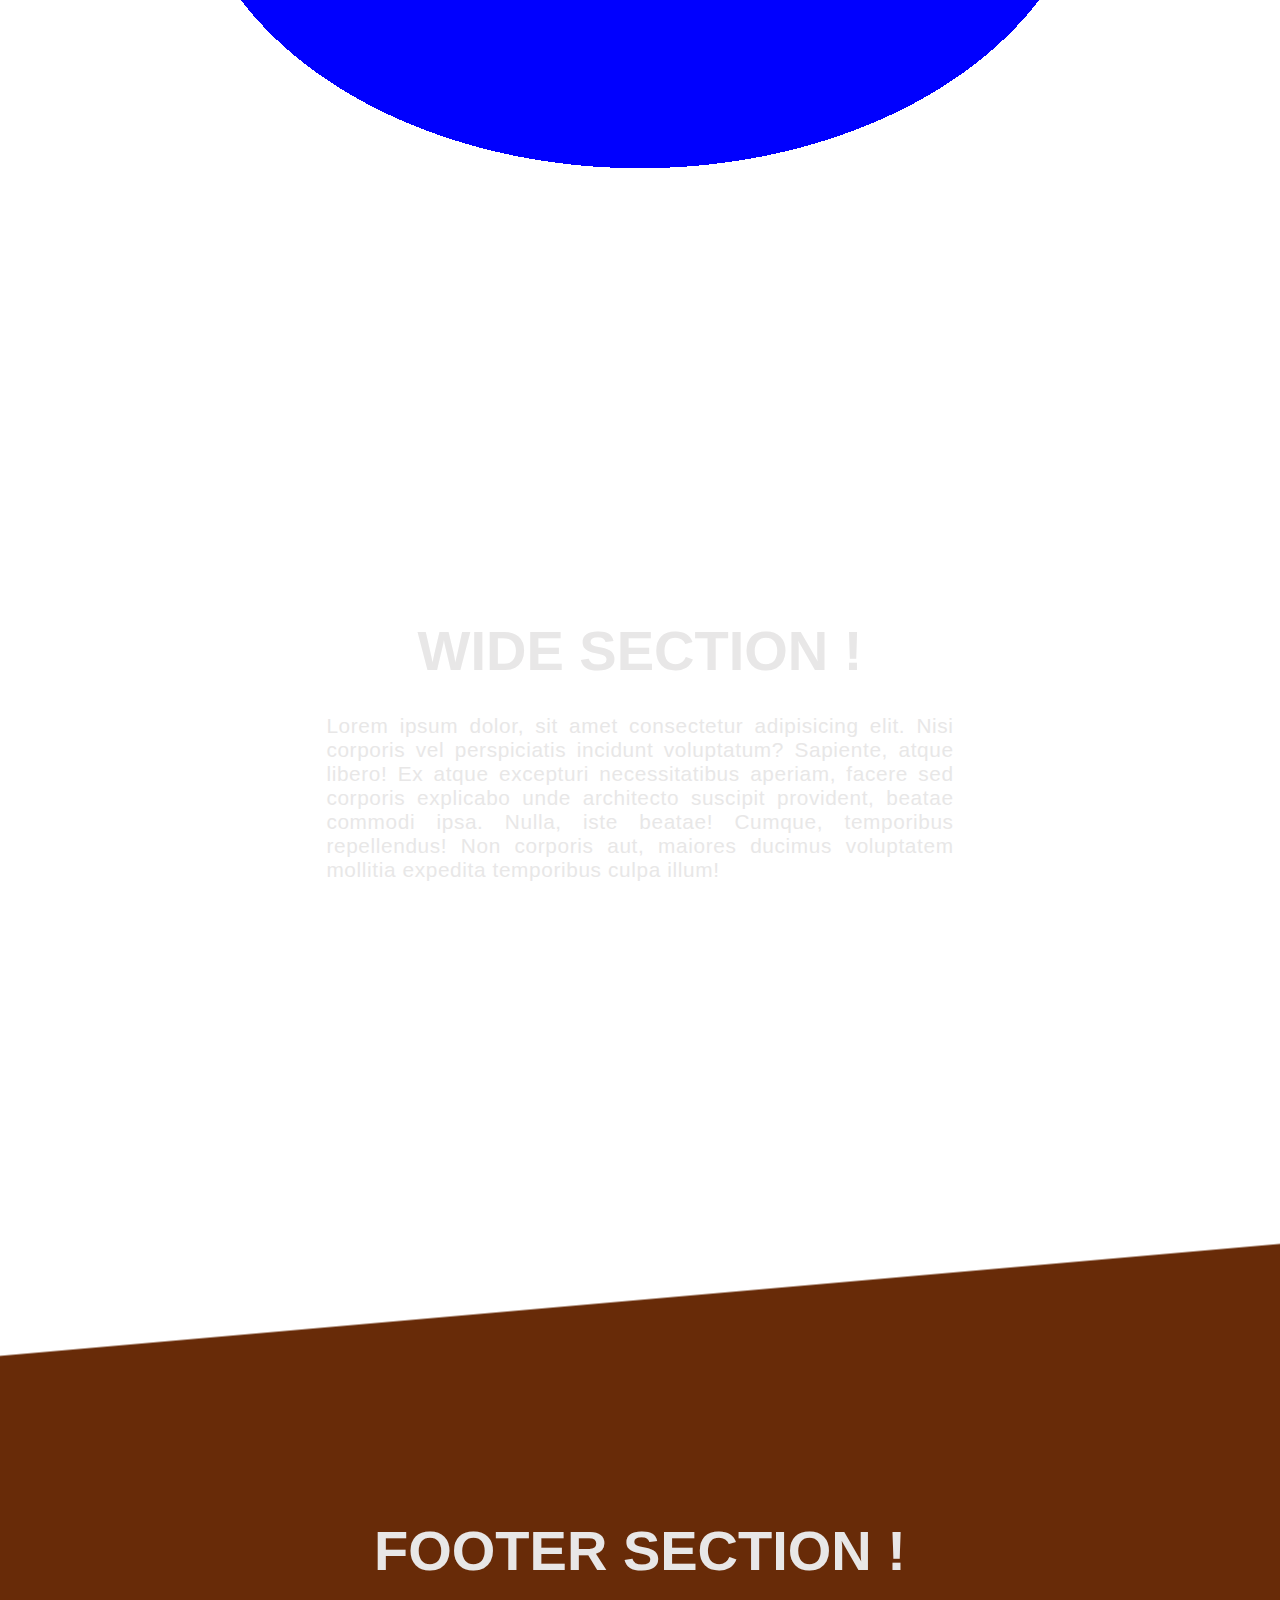
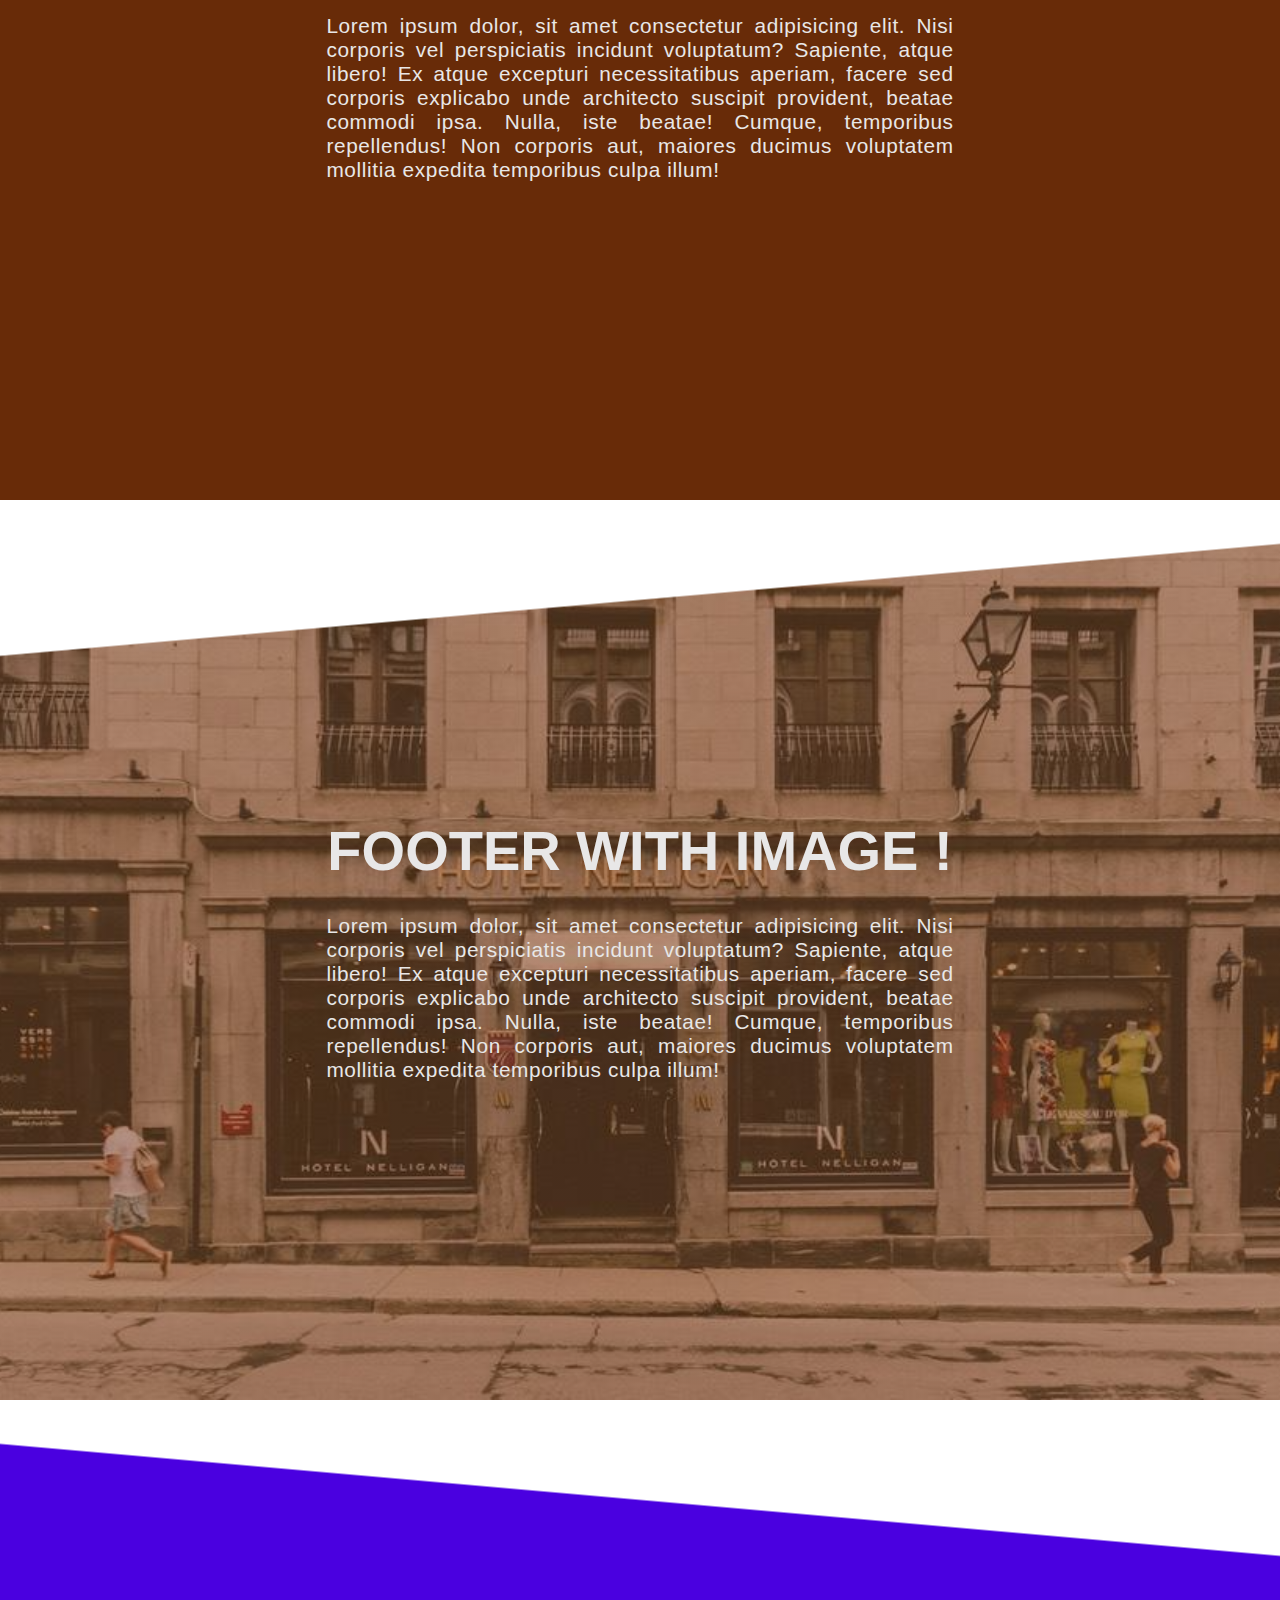
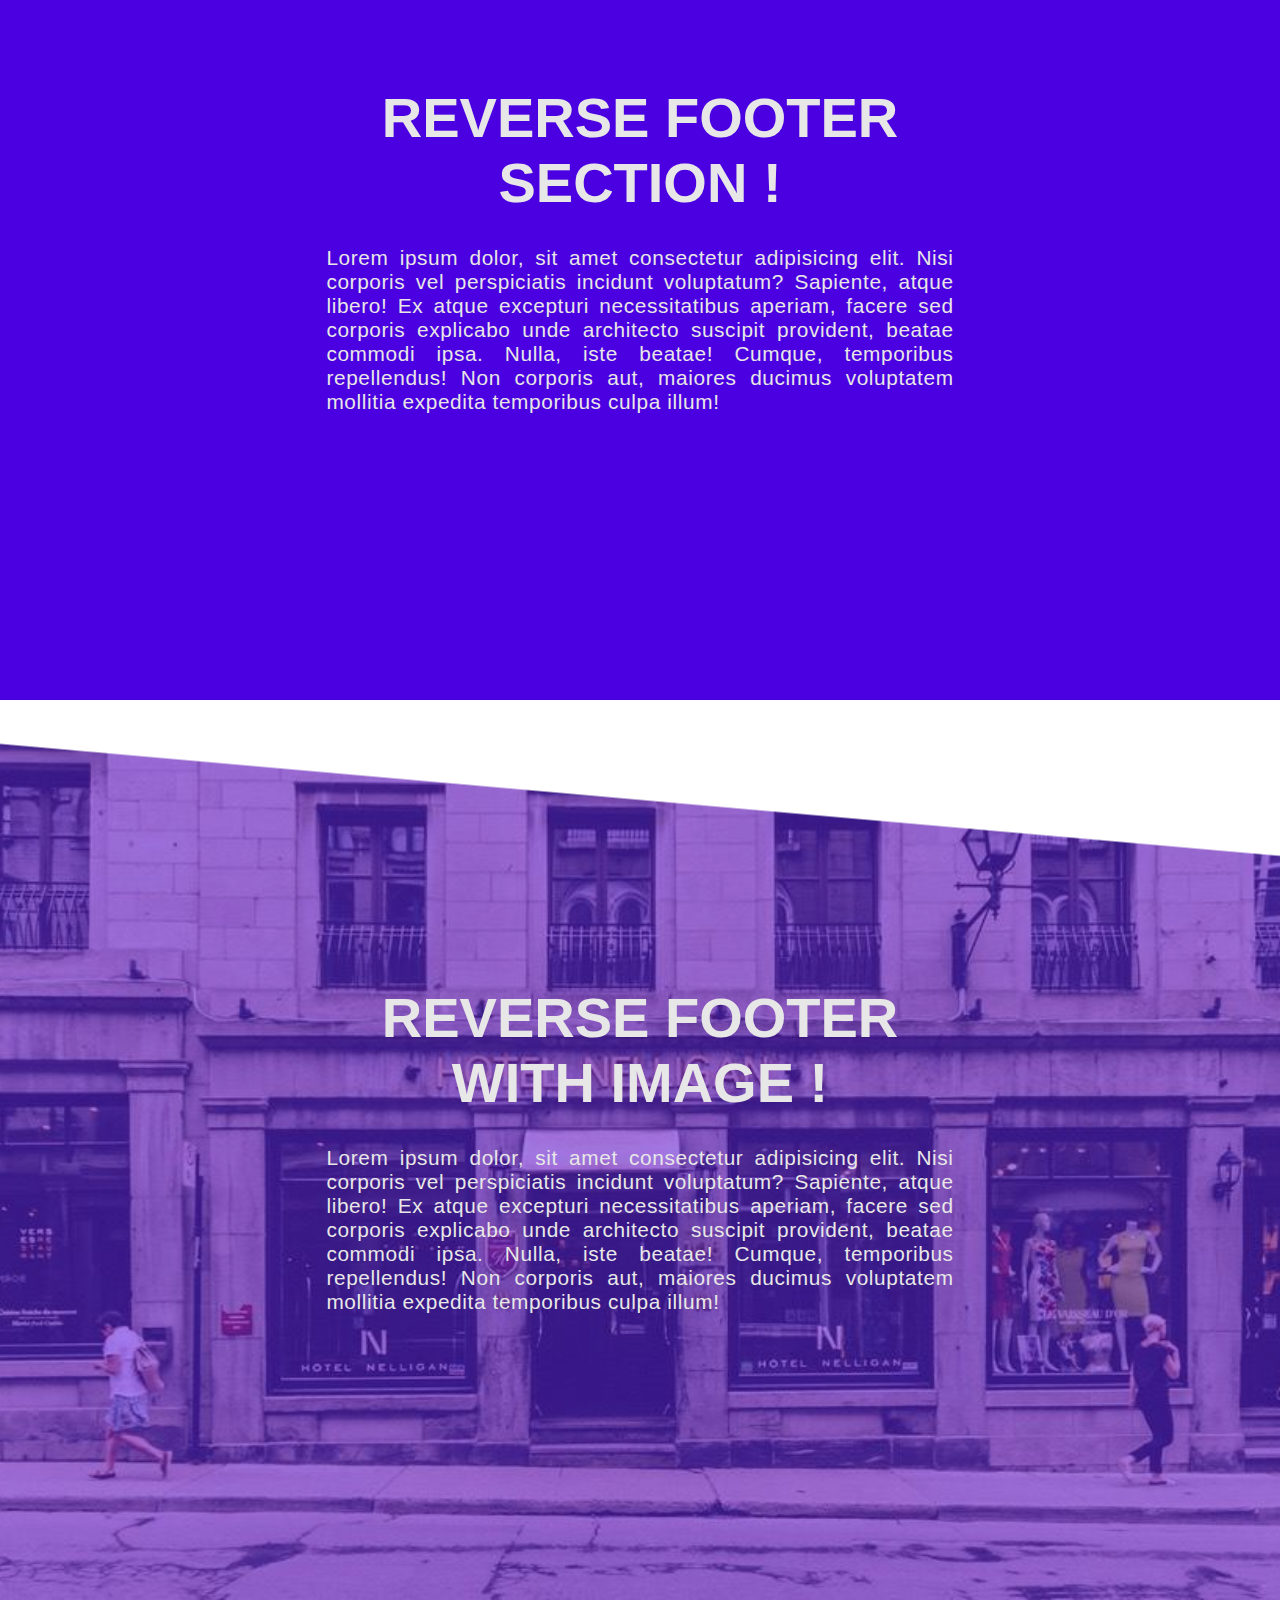
<file: oct29 (Background Shaping & Hero Image With Shap)/assets/index.html>
<!DOCTYPE html>
<html lang="en">

<head>
    <meta charset="UTF-8">
    <meta name="viewport" content="width=device-width, initial-scale=1.0">
    <meta http-equiv="X-UA-Compatible" content="ie=edge">
    <title></title>
</head>

<body>
    <script>
        window.location = "../index.html";
    </script>
</body>

</html>
</file>
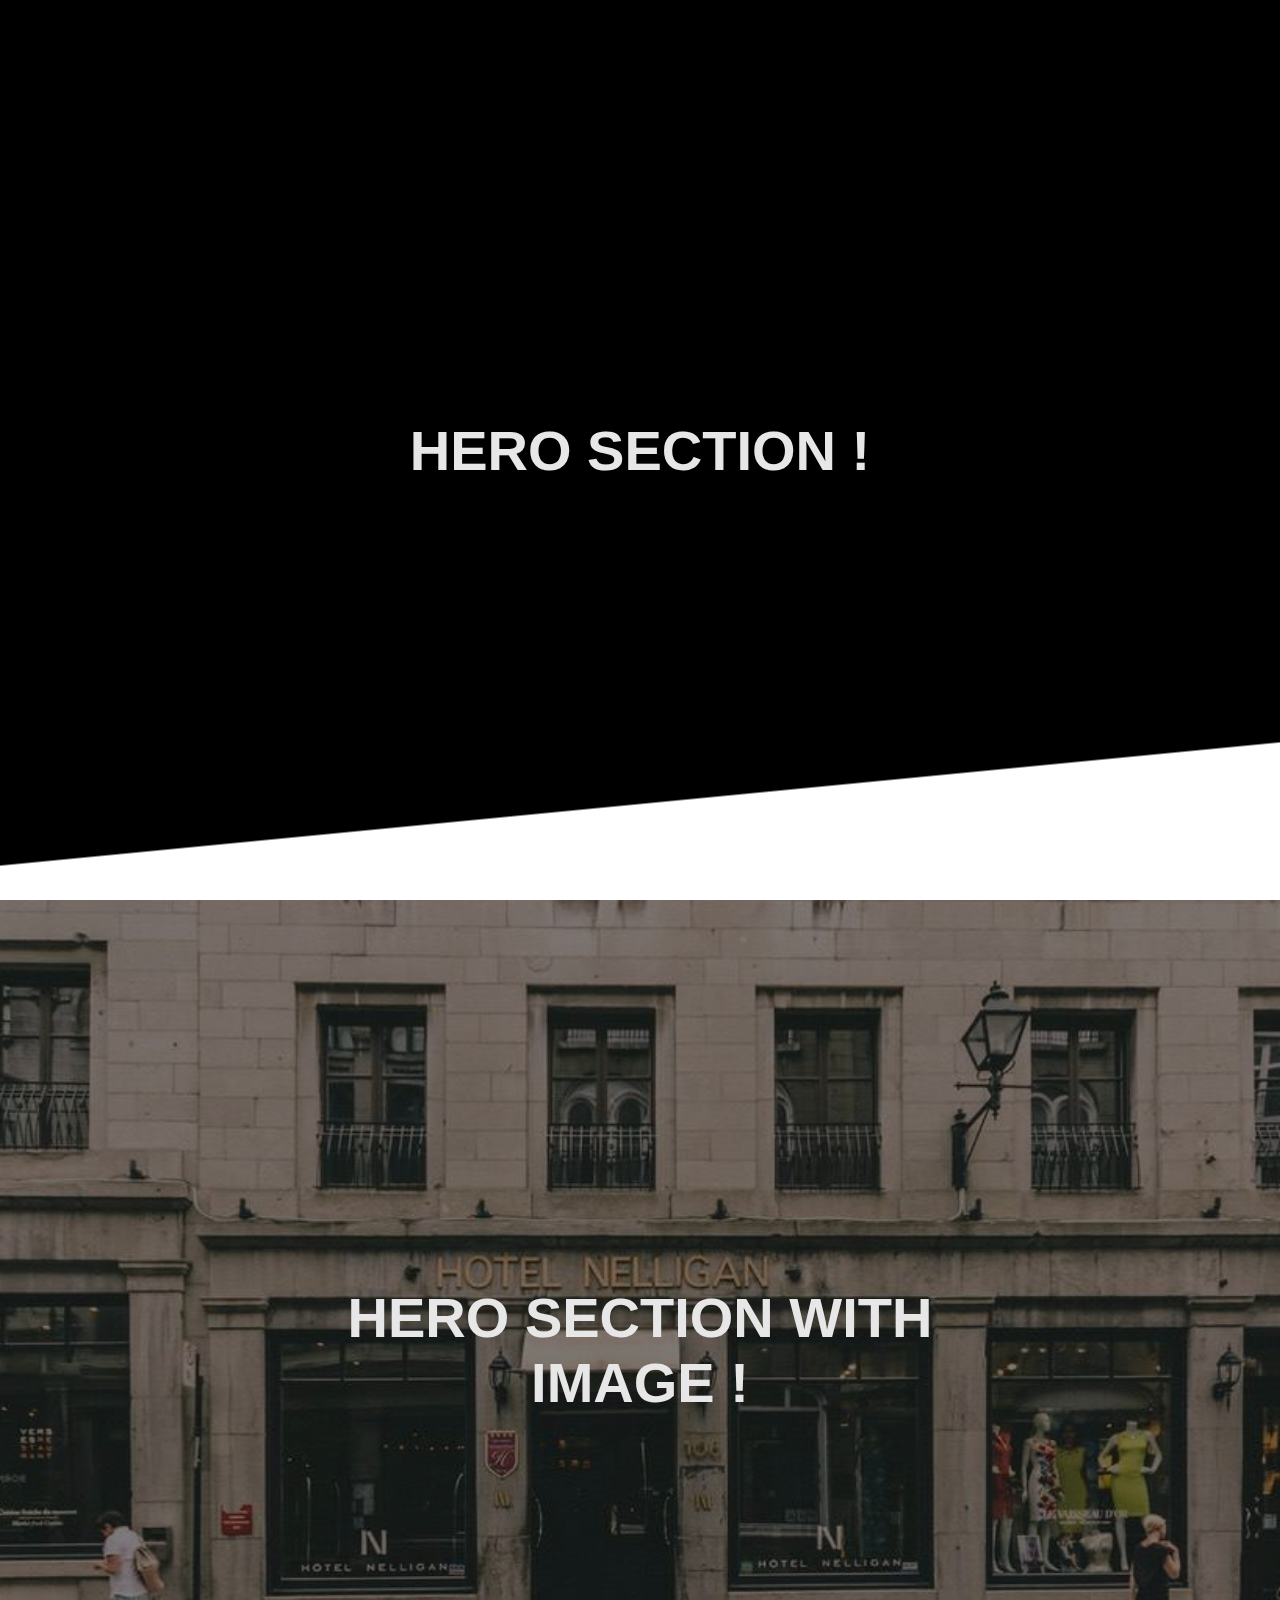
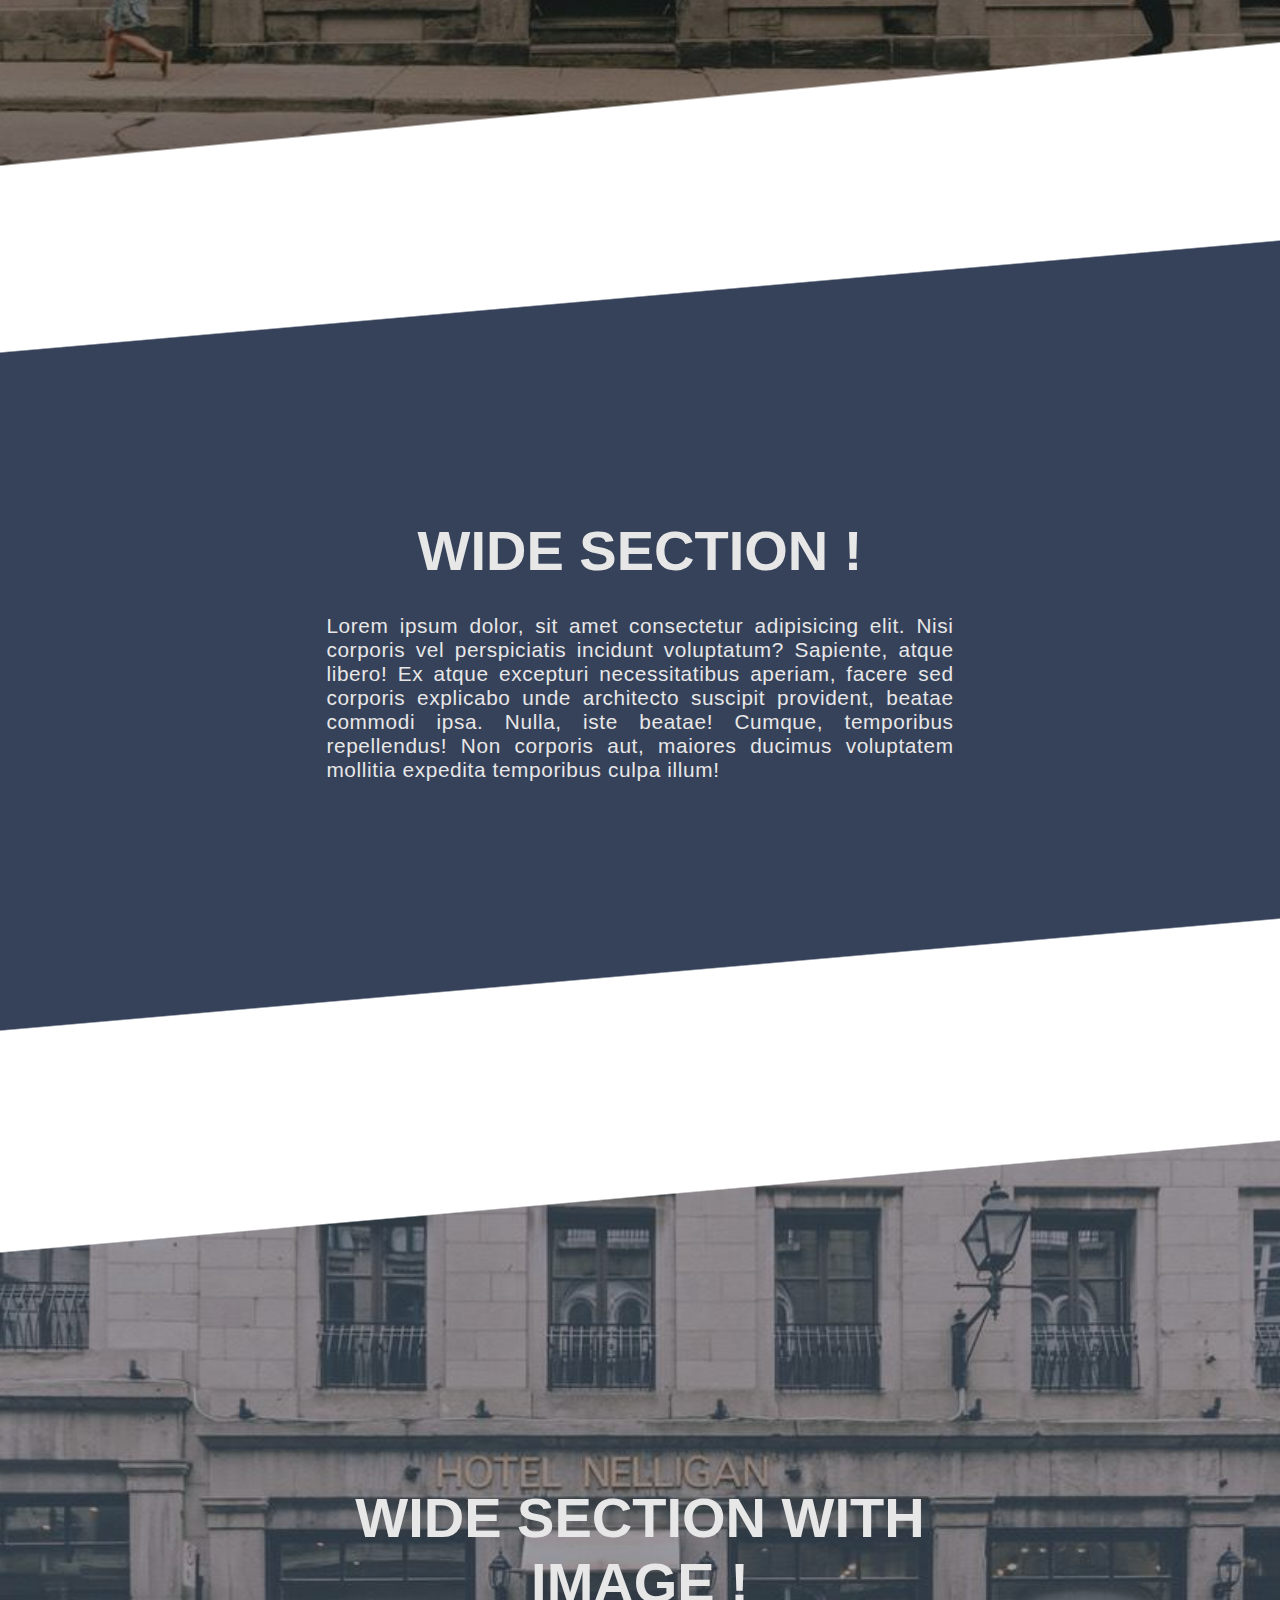
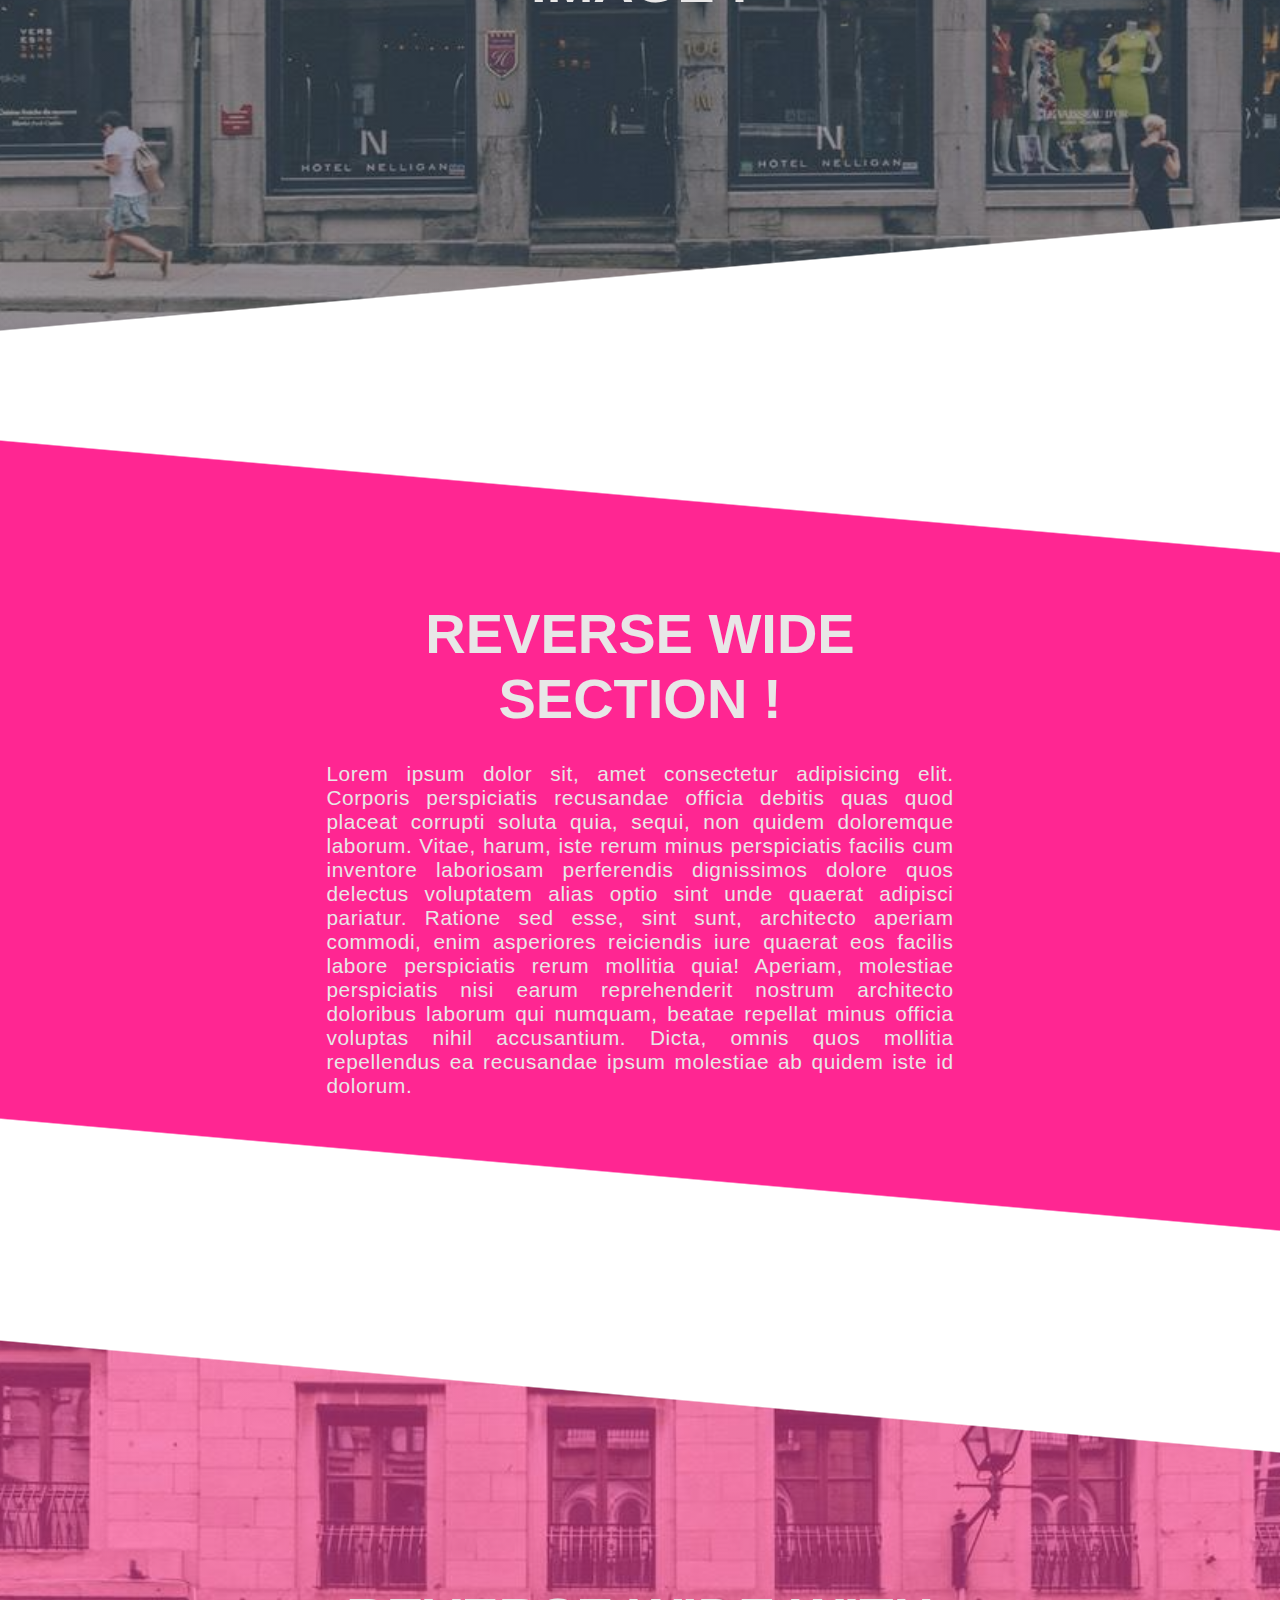
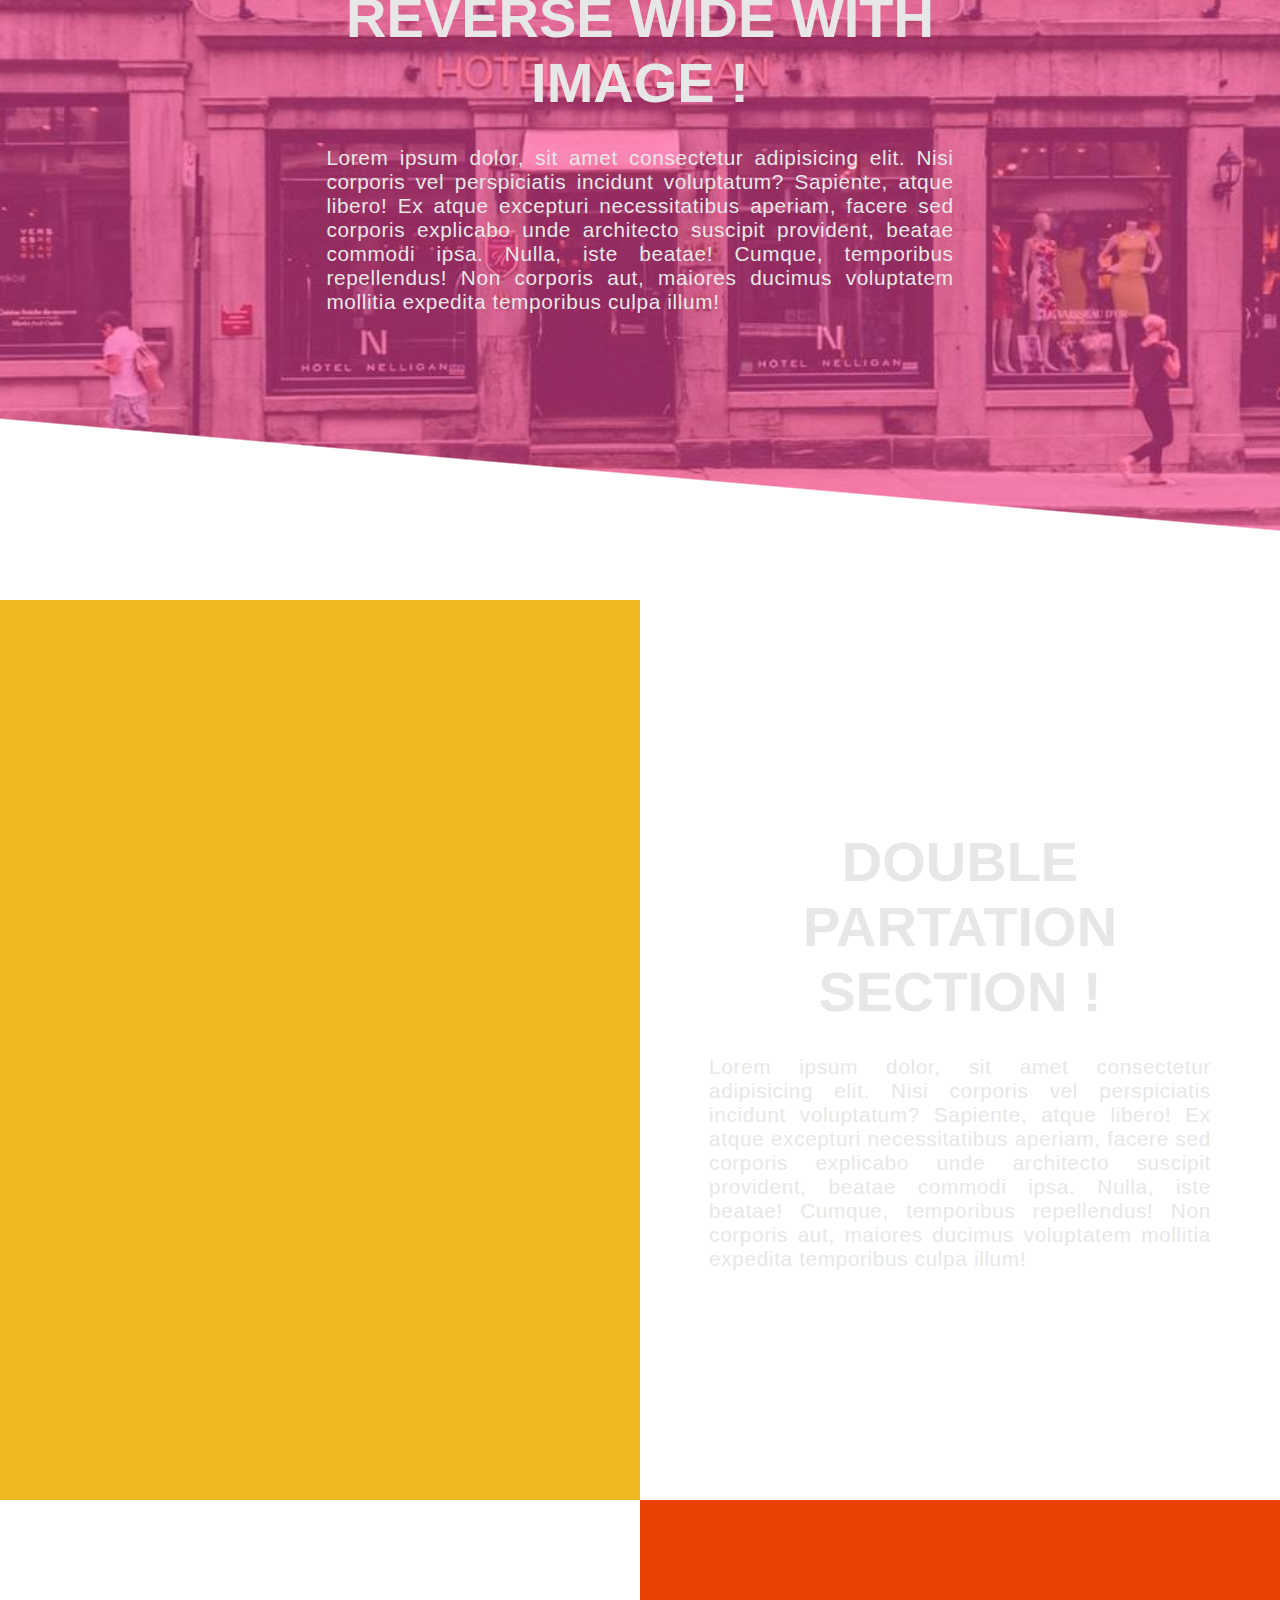
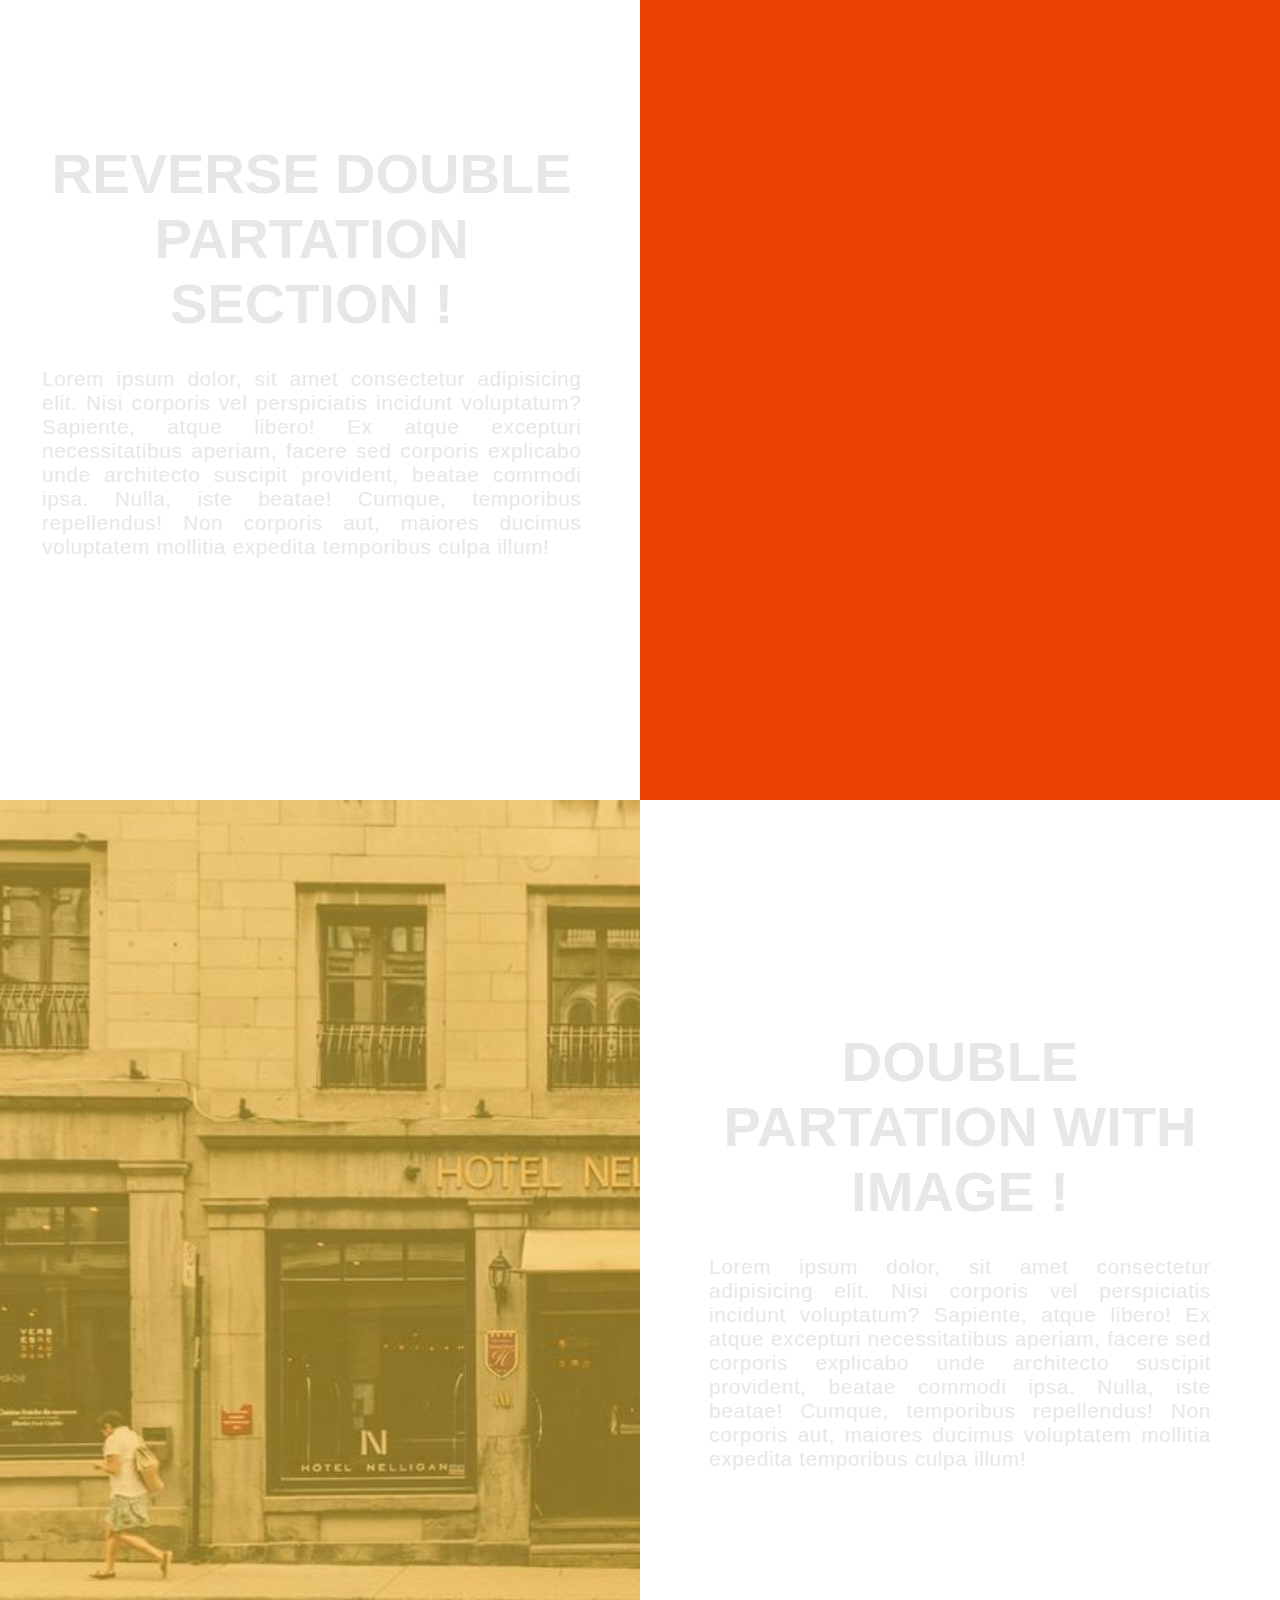
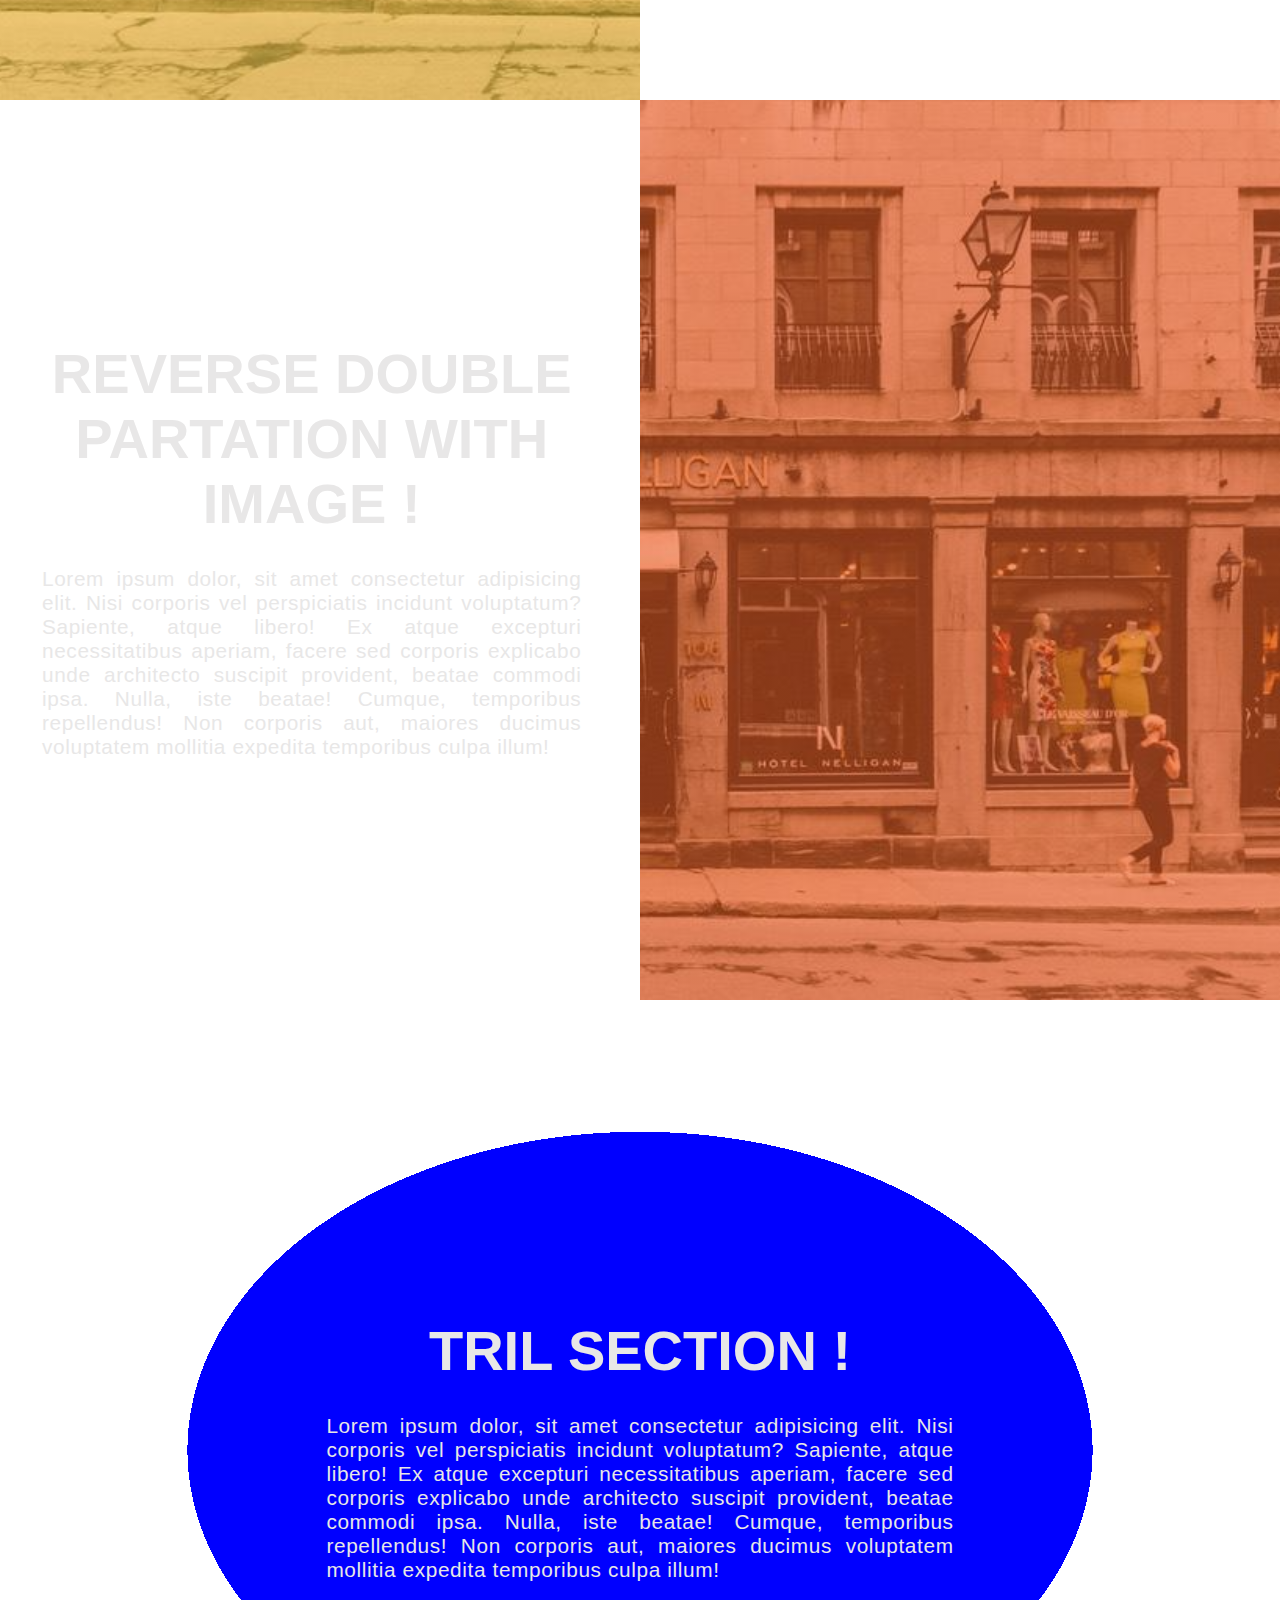
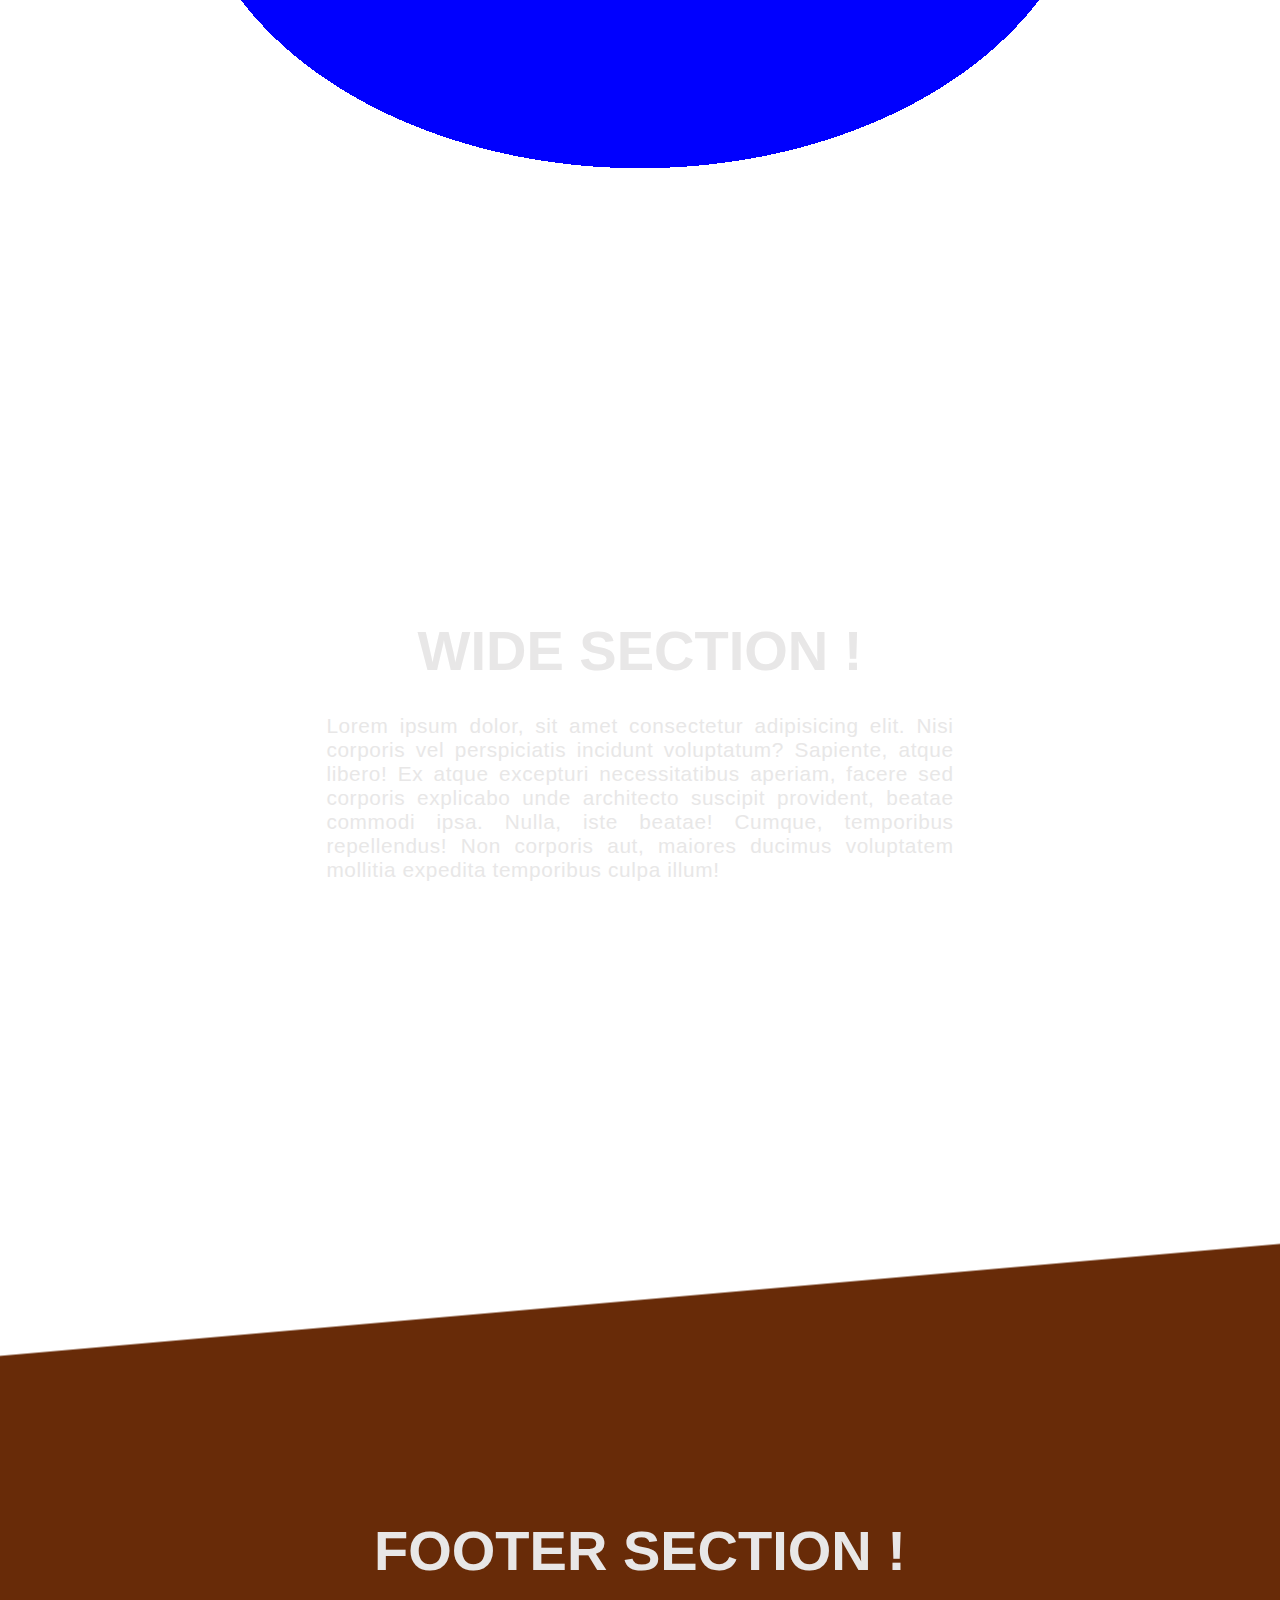
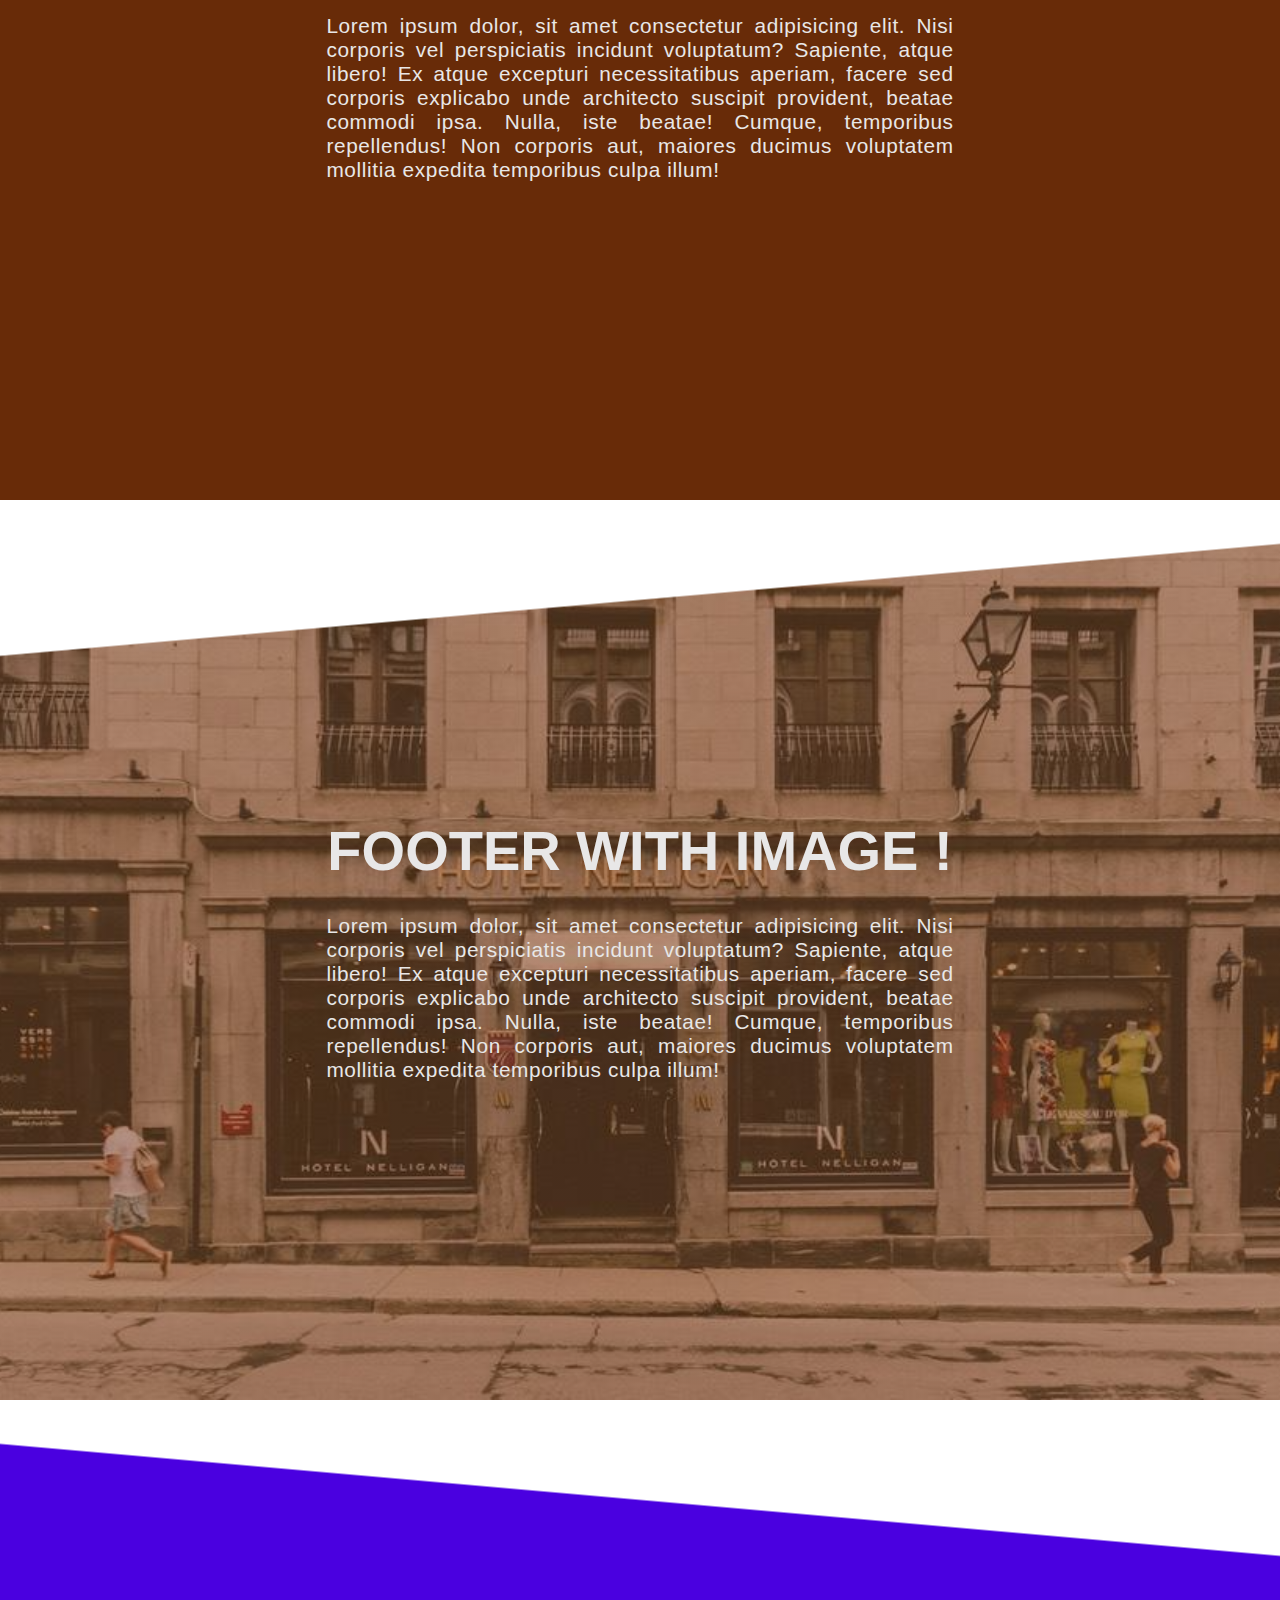
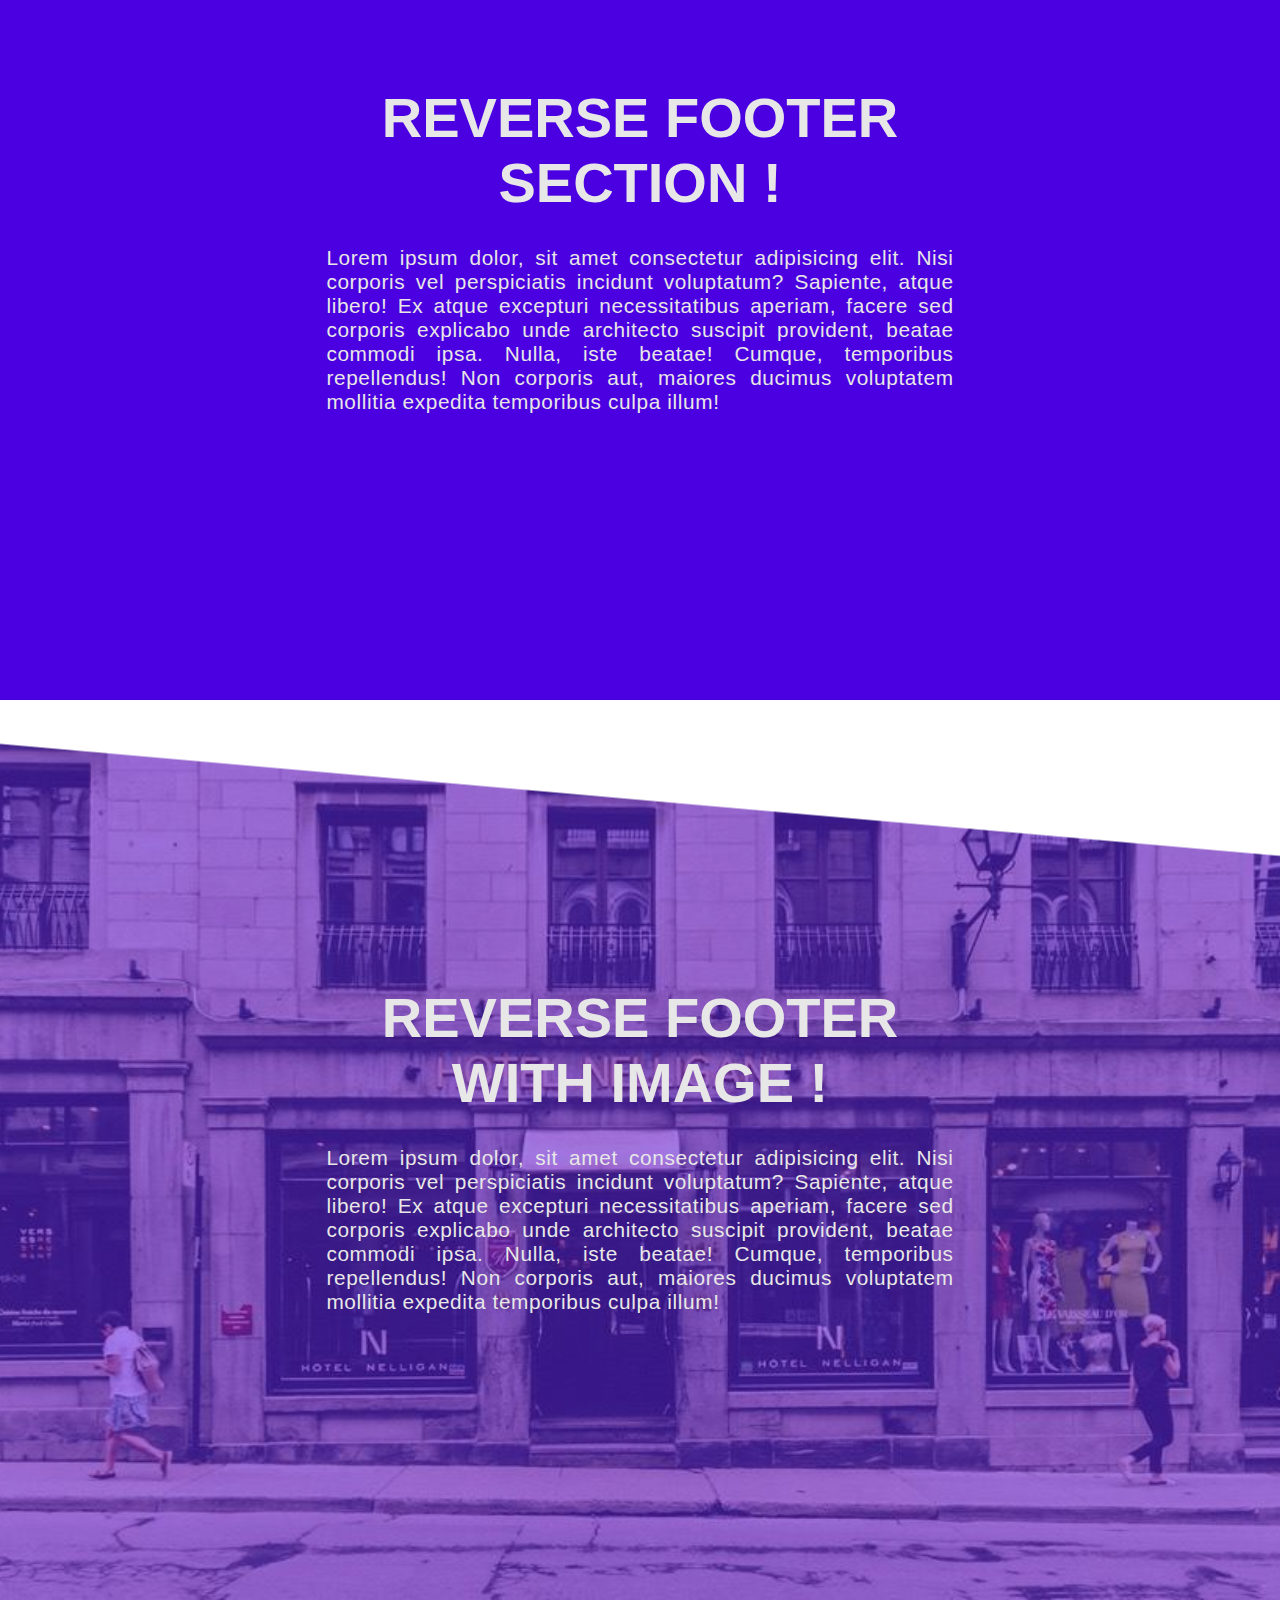
<file: oct29 (Background Shaping & Hero Image With Shap)/assets/img/index.html>
<!DOCTYPE html>
<html lang="en">

<head>
    <meta charset="UTF-8">
    <meta name="viewport" content="width=device-width, initial-scale=1.0">
    <meta http-equiv="X-UA-Compatible" content="ie=edge">
    <title></title>
</head>

<body>
    <script>
        window.location = "../../index.html";
    </script>
</body>

</html>
</file>
<file: oct29 (Background Shaping & Hero Image With Shap)/assets/style/main.css>
/*
 * @Author: GurjarsPro 
 * @Date: 2018-10-29 20:38:19 
 * @Last Modified by: krishna_gujjjar
 * @Last Modified time: 2018-10-29 21:37:19
 */
* {
  margin: 0;
  padding: 0;
  -webkit-box-sizing: border-box;
     -moz-box-sizing: border-box;
          box-sizing: border-box;
  outline: none;
  font-family: Arial, Helvetica, sans-serif;
}

body {
  width: 100%;
  height: 100%;
}

section {
  height: 100vh;
}

.bg_hero {
  background: -webkit-linear-gradient(275.5deg, #000 84.5%, #fff 84.69%) no-repeat center;
  background: -moz-linear-gradient(275.5deg, #000 84.5%, #fff 84.69%) no-repeat center;
  background: -o-linear-gradient(275.5deg, #000 84.5%, #fff 84.69%) no-repeat center;
  background: linear-gradient(174.5deg, #000 84.5%, #fff 84.69%) no-repeat center;
  -webkit-background-size: cover;
     -moz-background-size: cover;
       -o-background-size: cover;
          background-size: cover;
}

.bg_hero_img {
  background: -webkit-linear-gradient(275.5deg, #00000080 84.5%, #fff 84.69%), url("../img/bg_6.jpg") no-repeat top center;
  background: -moz-linear-gradient(275.5deg, #00000080 84.5%, #fff 84.69%), url("../img/bg_6.jpg") no-repeat top center;
  background: -o-linear-gradient(275.5deg, #00000080 84.5%, #fff 84.69%), url("../img/bg_6.jpg") no-repeat top center;
  background: linear-gradient(174.5deg, #00000080 84.5%, #fff 84.69%), url("../img/bg_6.jpg") no-repeat top center;
  -webkit-background-size: cover;
     -moz-background-size: cover;
       -o-background-size: cover;
          background-size: cover;
}

.bg_wide {
  background: -webkit-linear-gradient(275deg, #fff 15%, #36425a 15.15%, #36425a 82%, #fff 82.15%) no-repeat center;
  background: -moz-linear-gradient(275deg, #fff 15%, #36425a 15.15%, #36425a 82%, #fff 82.15%) no-repeat center;
  background: -o-linear-gradient(275deg, #fff 15%, #36425a 15.15%, #36425a 82%, #fff 82.15%) no-repeat center;
  background: linear-gradient(175deg, #fff 15%, #36425a 15.15%, #36425a 82%, #fff 82.15%) no-repeat center;
}

.bg_wide_rvrs {
  background: -webkit-linear-gradient(265deg, #fff 15%, #ff2692 15.15%, #ff2692 82%, #fff 82.15%) no-repeat center;
  background: -moz-linear-gradient(265deg, #fff 15%, #ff2692 15.15%, #ff2692 82%, #fff 82.15%) no-repeat center;
  background: -o-linear-gradient(265deg, #fff 15%, #ff2692 15.15%, #ff2692 82%, #fff 82.15%) no-repeat center;
  background: linear-gradient(-175deg, #fff 15%, #ff2692 15.15%, #ff2692 82%, #fff 82.15%) no-repeat center;
}

.bg_wide_img {
  background: -webkit-linear-gradient(275deg, #fff 15%, #36425a80 15.15%, #36425a80 82%, #fff 82.15%), url("../img/bg_6.jpg") no-repeat top center;
  background: -moz-linear-gradient(275deg, #fff 15%, #36425a80 15.15%, #36425a80 82%, #fff 82.15%), url("../img/bg_6.jpg") no-repeat top center;
  background: -o-linear-gradient(275deg, #fff 15%, #36425a80 15.15%, #36425a80 82%, #fff 82.15%), url("../img/bg_6.jpg") no-repeat top center;
  background: linear-gradient(175deg, #fff 15%, #36425a80 15.15%, #36425a80 82%, #fff 82.15%), url("../img/bg_6.jpg") no-repeat top center;
  -webkit-background-size: cover;
     -moz-background-size: cover;
       -o-background-size: cover;
          background-size: cover;
}

.bg_wide_img_rvrs {
  background: -webkit-linear-gradient(265deg, #fff 15%, #ff269280 15.15%, #ff269280 82%, #fff 82.15%), url("../img/bg_6.jpg") no-repeat top center;
  background: -moz-linear-gradient(265deg, #fff 15%, #ff269280 15.15%, #ff269280 82%, #fff 82.15%), url("../img/bg_6.jpg") no-repeat top center;
  background: -o-linear-gradient(265deg, #fff 15%, #ff269280 15.15%, #ff269280 82%, #fff 82.15%), url("../img/bg_6.jpg") no-repeat top center;
  background: linear-gradient(-175deg, #fff 15%, #ff269280 15.15%, #ff269280 82%, #fff 82.15%), url("../img/bg_6.jpg") no-repeat top center;
  -webkit-background-size: cover;
     -moz-background-size: cover;
       -o-background-size: cover;
          background-size: cover;
}

.bg_double {
  background: -webkit-gradient(linear, left top, right top, color-stop(50%, #f0b820), color-stop(50%, #fff)) no-repeat center;
  background: -webkit-linear-gradient(left, #f0b820 50%, #fff 50%) no-repeat center;
  background: -moz-linear-gradient(left, #f0b820 50%, #fff 50%) no-repeat center;
  background: -o-linear-gradient(left, #f0b820 50%, #fff 50%) no-repeat center;
  background: linear-gradient(90deg, #f0b820 50%, #fff 50%) no-repeat center;
}

.bg_double_rvrs {
  background: -webkit-gradient(linear, right top, left top, color-stop(50%, #e94103), color-stop(50%, #fff)) no-repeat center;
  background: -webkit-linear-gradient(right, #e94103 50%, #fff 50%) no-repeat center;
  background: -moz-linear-gradient(right, #e94103 50%, #fff 50%) no-repeat center;
  background: -o-linear-gradient(right, #e94103 50%, #fff 50%) no-repeat center;
  background: linear-gradient(-90deg, #e94103 50%, #fff 50%) no-repeat center;
}

.bg_double_img {
  background: -webkit-gradient(linear, left top, right top, color-stop(50%, #f0b82080), color-stop(50%, #fff)), url("../img/bg_6.jpg") no-repeat top center;
  background: -webkit-linear-gradient(left, #f0b82080 50%, #fff 50%), url("../img/bg_6.jpg") no-repeat top center;
  background: -moz-linear-gradient(left, #f0b82080 50%, #fff 50%), url("../img/bg_6.jpg") no-repeat top center;
  background: -o-linear-gradient(left, #f0b82080 50%, #fff 50%), url("../img/bg_6.jpg") no-repeat top center;
  background: linear-gradient(90deg, #f0b82080 50%, #fff 50%), url("../img/bg_6.jpg") no-repeat top center;
  -webkit-background-size: cover;
     -moz-background-size: cover;
       -o-background-size: cover;
          background-size: cover;
}

.bg_double_img_rvrs {
  background: -webkit-gradient(linear, right top, left top, color-stop(50%, #e9410380), color-stop(50%, #fff)), url("../img/bg_6.jpg") no-repeat top center;
  background: -webkit-linear-gradient(right, #e9410380 50%, #fff 50%), url("../img/bg_6.jpg") no-repeat top center;
  background: -moz-linear-gradient(right, #e9410380 50%, #fff 50%), url("../img/bg_6.jpg") no-repeat top center;
  background: -o-linear-gradient(right, #e9410380 50%, #fff 50%), url("../img/bg_6.jpg") no-repeat top center;
  background: linear-gradient(-90deg, #e9410380 50%, #fff 50%), url("../img/bg_6.jpg") no-repeat top center;
  -webkit-background-size: cover;
     -moz-background-size: cover;
       -o-background-size: cover;
          background-size: cover;
}

.bg_tril {
  background: -webkit-radial-gradient(blue 50%, white 50%);
  background: -moz-radial-gradient(blue 50%, white 50%);
  background: -o-radial-gradient(blue 50%, white 50%);
  background: radial-gradient(blue 50%, white 50%);
}

.bg_footer {
  background: -webkit-linear-gradient(95deg, #682b08 84.5%, #fff 84.69%) no-repeat center;
  background: -moz-linear-gradient(95deg, #682b08 84.5%, #fff 84.69%) no-repeat center;
  background: -o-linear-gradient(95deg, #682b08 84.5%, #fff 84.69%) no-repeat center;
  background: linear-gradient(355deg, #682b08 84.5%, #fff 84.69%) no-repeat center;
  -webkit-background-size: cover;
     -moz-background-size: cover;
       -o-background-size: cover;
          background-size: cover;
}

.bg_footer_rvrs {
  background: -webkit-linear-gradient(85deg, #4A00E0 84.5%, #fff 84.69%) no-repeat center;
  background: -moz-linear-gradient(85deg, #4A00E0 84.5%, #fff 84.69%) no-repeat center;
  background: -o-linear-gradient(85deg, #4A00E0 84.5%, #fff 84.69%) no-repeat center;
  background: linear-gradient(-355deg, #4A00E0 84.5%, #fff 84.69%) no-repeat center;
  -webkit-background-size: cover;
     -moz-background-size: cover;
       -o-background-size: cover;
          background-size: cover;
}

.bg_footer_img {
  background: -webkit-linear-gradient(95deg, #682b0880 84.5%, #fff 84.69%), url("../img/bg_6.jpg") no-repeat top center;
  background: -moz-linear-gradient(95deg, #682b0880 84.5%, #fff 84.69%), url("../img/bg_6.jpg") no-repeat top center;
  background: -o-linear-gradient(95deg, #682b0880 84.5%, #fff 84.69%), url("../img/bg_6.jpg") no-repeat top center;
  background: linear-gradient(355deg, #682b0880 84.5%, #fff 84.69%), url("../img/bg_6.jpg") no-repeat top center;
  -webkit-background-size: cover;
     -moz-background-size: cover;
       -o-background-size: cover;
          background-size: cover;
}

.bg_footer_img_rvrs {
  background: -webkit-linear-gradient(85deg, #4A00E080 84.5%, #fff 84.69%), url("../img/bg_6.jpg") no-repeat top center;
  background: -moz-linear-gradient(85deg, #4A00E080 84.5%, #fff 84.69%), url("../img/bg_6.jpg") no-repeat top center;
  background: -o-linear-gradient(85deg, #4A00E080 84.5%, #fff 84.69%), url("../img/bg_6.jpg") no-repeat top center;
  background: linear-gradient(-355deg, #4A00E080 84.5%, #fff 84.69%), url("../img/bg_6.jpg") no-repeat top center;
  -webkit-background-size: cover;
     -moz-background-size: cover;
       -o-background-size: cover;
          background-size: cover;
}

.ctn {
  position: relative;
  height: 100%;
}

.ctn_text {
  position: absolute;
  top: 50%;
  left: 50%;
  -webkit-transform: translate(-50%, -50%);
     -moz-transform: translate(-50%, -50%);
       -o-transform: translate(-50%, -50%);
          transform: translate(-50%, -50%);
}

.ctn_text_head {
  text-align: center;
  text-transform: uppercase;
  color: #e8e7e7;
  font-size: 3.5em;
}

.ctn_text_para {
  color: #e8e7e7;
  padding: 0 1%;
  margin-top: 1.5em;
  font-size: 1.3em;
  letter-spacing: .03em;
  text-align: justify;
}

.right {
  left: 5%;
  right: 52%;
  -webkit-transform: translate(-5%, -50%);
     -moz-transform: translate(-5%, -50%);
       -o-transform: translate(-5%, -50%);
          transform: translate(-5%, -50%);
}

.left {
  left: 55%;
  right: 5%;
  -webkit-transform: translate(0%, -50%);
     -moz-transform: translate(0%, -50%);
       -o-transform: translate(0%, -50%);
          transform: translate(0%, -50%);
}
/*# sourceMappingURL=main.css.map */
</file>
